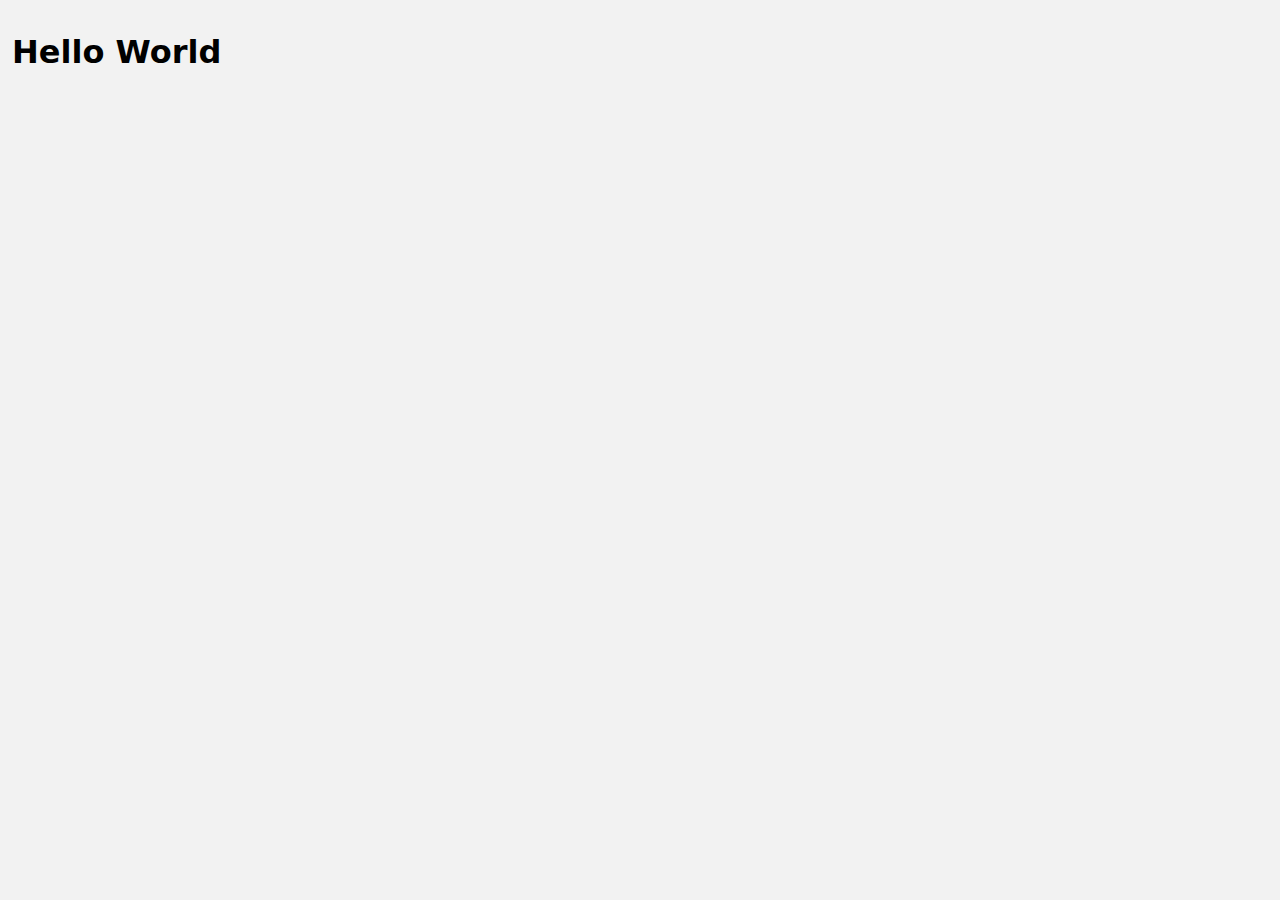
<file: index.html>
<!DOCTYPE html>
<html lang="en-US" dir="ltr">
<head>
  <title>Micro</title>
  <meta charset="UTF-8">
  <meta name="viewport" content="width=device-width, initial-scale=1, viewport-fit=cover">
  <link rel="stylesheet" href="app.css" />
</head>
<body>
  <main>
    <h1>Hello World</h1>
  </main>
</body>
</html>
</file>
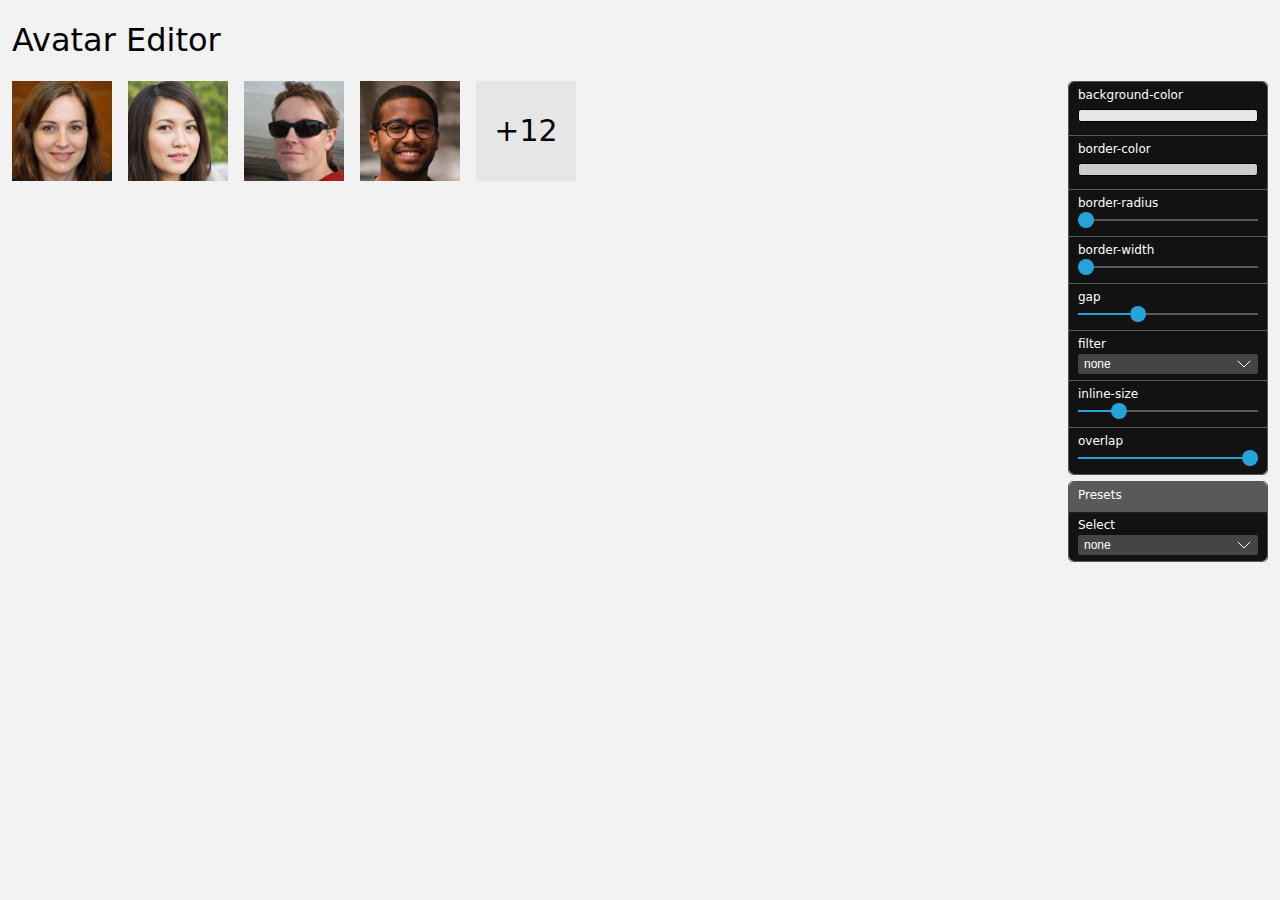
<file: avatar.html>
<!DOCTYPE html>
<html lang="en-US" dir="ltr">
<head>
  <title>Avatar Creator</title>
  <meta charset="UTF-8">
  <meta name="viewport" content="width=device-width, initial-scale=1, viewport-fit=cover">
  <link rel="stylesheet" href="app.css" />

  <style>
    /* Avatar Component */
    .c-avatar {
      block-size: fit-content;
      display: flex;
      gap: var(--c-avatar-gap, 1em);
      inline-size: fit-content;
      margin: unset;
      padding: unset;
    }
    .c-avatar-item {
      aspect-ratio: 1 / 1;
      background: var(--c-avatar-bg, #E6E6E6);
      border: var(--c-avatar-bdw, 0%) solid var(--c-avatar-bdc, #CCCCCC);
      border-radius: var(--c-avatar-bdrs, 0%);
      container-type: inline-size;
      display: grid;
      font-family: ui-sans-serif, system-ui, sans-serif;
      inline-size: var(--c-avatar-is, 150px);
      place-content: center;
      position: relative;
    }
    .c-avatar-item img {
      border-radius: inherit;
      filter: var(--c-avatar-fil, none);
      inline-size: 100%;
      inset: 0;
      position: absolute;
    }
    .c-avatar-item :not(img) {
      color: color-contrast(var(--c-avatar-bg, #E6E6E6) vs black, white);
      font-size: 30cqi;
      font-weight: 300;
    }
    .c-avatar-item:not(:first-of-type) {
      margin-inline-start: var(--c-avatar-ovl, 0%);
    }
  </style>
</head>
<body>
<header>
  <h1>Avatar Editor</h1>
</header>
<main>
  <ul class="c-avatar">
    <li class="c-avatar-item">
      <strong>UP</strong>
      <img src="/assets/avatar.jpg" alt="Unknown Person" />
    </li>
    <li class="c-avatar-item">
      <strong>TP</strong>
      <img src="/assets/avatar2.jpg" alt="Unknown Person" />
    </li>
    <li class="c-avatar-item">
      <strong>LD</strong>
      <img src="/assets/avatar3.jpg" alt="Unknown Person" />
    </li>
    <li class="c-avatar-item">
      <strong>SA</strong>
      <img src="/assets/avatar4.jpg" alt="Unknown Person" />
    </li>
    <li class="c-avatar-item">
      <strong>+12</strong>
    </li>
  </ul>

  <form class="app" id="app">
    <fieldset>
      <label>
        <span>background-color</span>
        <input type="color" name="c-avatar-bg" value="#E6E6E6" data-scope="root" />
      </label>
      <label>
        <span>border-color</span>
        <input type="color" name="c-avatar-bdc" value="#CCCCCC" data-scope="root" />
      </label>
      <label>
        <span>border-radius</span>
        <input type="range" name="c-avatar-bdrs" min="0" max="50" value="0" step="0.125" data-scope="root" data-unit="%" />
      </label>
      <label>
        <span>border-width</span>
        <input type="range" name="c-avatar-bdw" max="1" step="0.01" value="0" data-scope="root" data-unit="cqmin" />
      </label>
      <label>
        <span>gap</span>
        <input type="range" name="c-avatar-gap" min="0" max="50" value="16" data-scope="root" data-unit="px" />
      </label>
      <label>
        <span>filter</span>
        <select name="c-avatar-fil" data-scope="root">
          <option value="none">none</option>
          <option value="grayscale()">grayscale</option>
          <option value="sepia()">sepia</option>
          <option value="sepia(50%) grayscale(50%)">sepia / gray</option>
        </select>
      </label>
      <label>
        <span>inline-size</span>
        <input type="range" min="50" max="300" value="100" name="c-avatar-is" data-scope="root" data-unit="px" />
      </label>
      <label>
        <span>overlap</span>
        <input type="range" min="-12" max="0" value="0" name="c-avatar-ovl" data-scope="root" data-unit="%" />
      </label>
    </fieldset>
    <fieldset>
      <legend>Presets</legend>
      <label>
        <span>Select</span>
        <select name="presets" form="presets">
          <option value="none">none</option>
        </select>
      </label>
      <!-- <button type="button">Save</button> -->
    </fieldset>
  </form>
</main>

<script type="module">
import App from './app.js'
new App(app)
</script>
</body>
</html>
</file>
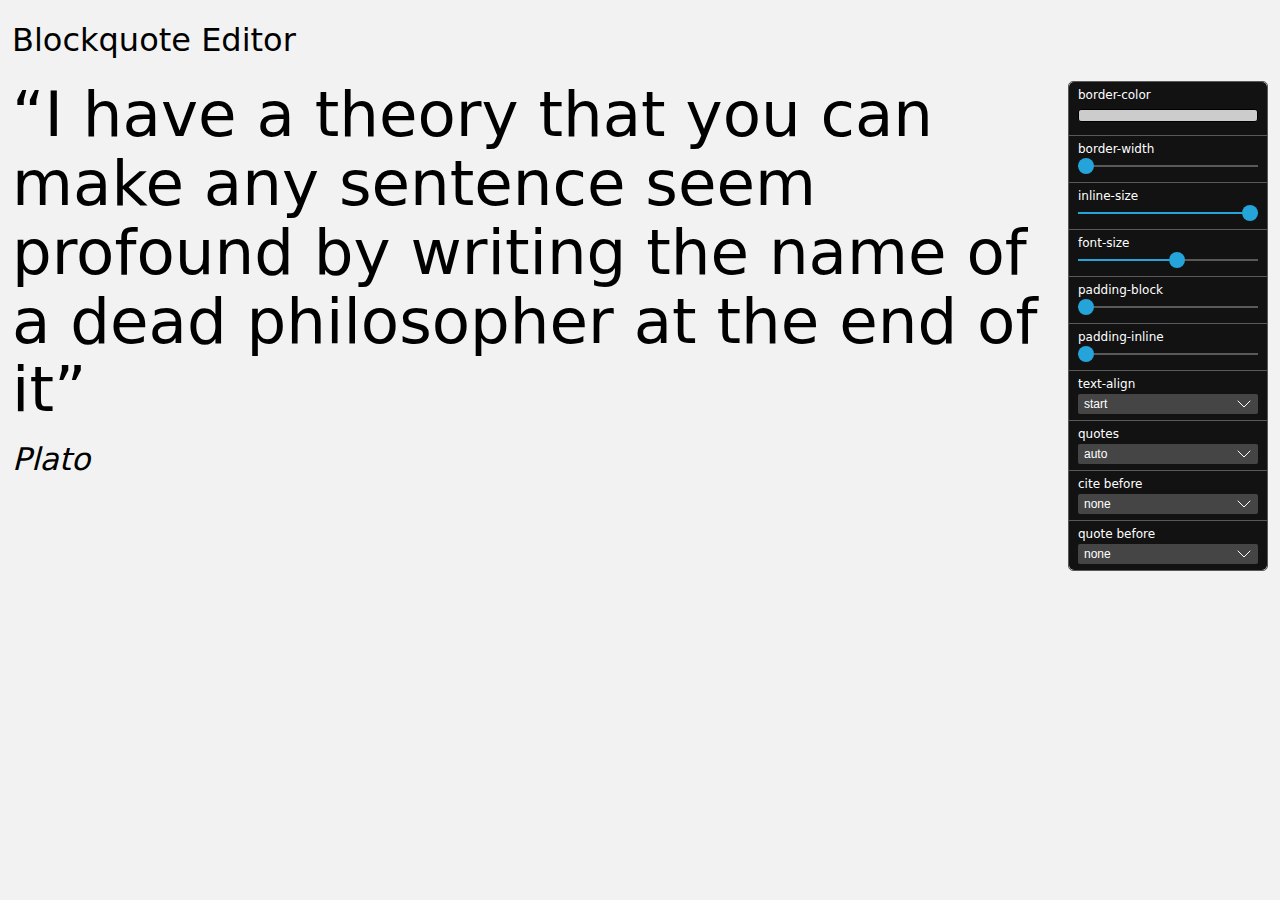
<file: blockquote.html>
<!DOCTYPE html>
<html lang="en-US" dir="ltr">
<head>
  <title>Blockquote Creator</title>
  <meta charset="UTF-8">
  <meta name="viewport" content="width=device-width, initial-scale=1, viewport-fit=cover">
  <link rel="stylesheet" href="app.css" />

  <style>
    /* Blockquote Component */
    .c-quote {
      block-size: fit-content;
      border-color: var(--c-quote-bdc, transparent);
      border-style: solid;
      border-width: 0 0 0 var(--c-quote-bdw, 0%);
      container-type: inline-size;
      inline-size: var(--c-quote-is, 100%);
      margin: 0 auto;
      padding: var(--c-quote-pb, 0%) var(--c-quote-pi, 0%);
      text-align: var(--c-quote-tal, start);
    }
    .c-quote q {
      color: var(--c-quote-c, currentColor);
      display: block;
      font-size: max(16px, var(--c-quote-fz, 6cqi));
      font-weight: var(--c-qoute-fw, 300);
      line-height: 1.1;
      margin-block-end: 1.5cqi;
      quotes: var(--c-quote-q, initial);
    }
    .c-quote cite {
      font-size: max(12px, calc(var(--c-quote-fz) / 2));
    }
    .c-quote cite::before { content: var(--c-cite-bf-cnt, none); }

    /* large quote-mark */
    .c-quote::before {
      block-size: max(32px, calc(var(--c-quote-fz) / 0.75));
      content: var(--c-quote-bf-cnt, unset);
      font-family: ui-serif, serif;
      display: block;
      font-size: max(48px, calc(3 * var(--c-quote-fz)));
      line-height: 1;
      /* inset-block-start: -0.33em;
      inset-inline-start: -0.44em;
      position: absolute; */
      /* z-index: -1; */
    }

  </style>
  <!--
‘
’
‚
‛
“
”
„
‟

  -->
</head>
<body>
  <header>
    <h1>Blockquote Editor</h1>
  </header>
<main>

  <blockquote class="c-quote">
    <q>I have a theory that you can make any sentence seem profound by writing the name of a dead philosopher at the end of it</q>
    <cite>Plato</cite>
  </blockquote>

  <form class="app" id="app">
    <datalist id="quote-bg">
      <option value="#673AB7"></option>
      <option value="#3F51B5"></option>
      <option value="#2196f3"></option>
    </datalist>
    <fieldset>
      <label>
        <span>border-color</span>
        <input type="color" name="c-quote-bdc" value="#CCCCCC" data-scope="root" />
      </label>
      <label>
        <span>border-width</span>
        <input type="range" name="c-quote-bdw" max="2" step="0.01" value="0" data-scope="root" data-unit="cqmin" />
      </label>
      <label>
        <span>inline-size</span>
        <input type="range" name="c-quote-is" min="30" max="100" value="100" data-scope="root" data-unit="%" />
      </label>
      <label>
        <span>font-size</span>
        <input type="range" name="c-quote-fz" min="1" max="10" value="6" data-scope="root" data-unit="cqi" />
      </label>
      <label>
        <span>padding-block</span>
        <input type="range" name="c-quote-pb" min="0" max="10" value="0" data-scope="root" data-unit="cqi" />
      </label>
      <label>
        <span>padding-inline</span>
        <input type="range" name="c-quote-pi" min="0" max="10" value="0" data-scope="root" data-unit="cqi" />
      </label>
      <label>
        <span>text-align</span>
        <select name="c-quote-tal" data-scope="root">
          <option value="start">start</option>
          <option value="center">center</option>
          <option value="end">end</option>
        </select>
      </label>
      <label>
        <span>quotes</span>
        <select name="c-quote-q" data-scope="root">
          <option value="auto">auto</option>
          <option value='"«" "»" "‹" "›"'>french</option>
          <option value='"„" "“" "‚" "‘"'>lower</option>
          <option value="none">none</option>
        </select>
      </label>
      <label>
        <span>cite before</span>
        <select name="c-cite-bf-cnt" data-scope="root">
          <option value="'→ '">arrow</option>
          <option value="'• '">bullet</option>
          
          <option value="'… '">ellipsis</option>
          <option value="'— '">em dash</option>
          <option value="'– '">en dash</option>
          <option value="'‒ '">figure dash</option>
          <option value="'― '">horizontal bar</option>
          <option value="'⁓ '">swung dash</option>
          <option value="'■ '">square</option>
          <option value="none" selected>none</option>
        </select>
      </label>
      <label>
        <span>quote before</span>
        <select name="c-quote-bf-cnt" data-scope="root">
          <option value="none">none</option>
          <option value="'“'">serif quote</option>
        </select>
      </label>
    </fieldset>
  </form>
</main>

<script type="module">
import App from './app.js'
new App(app)
</script>
</body>
</html>
</file>
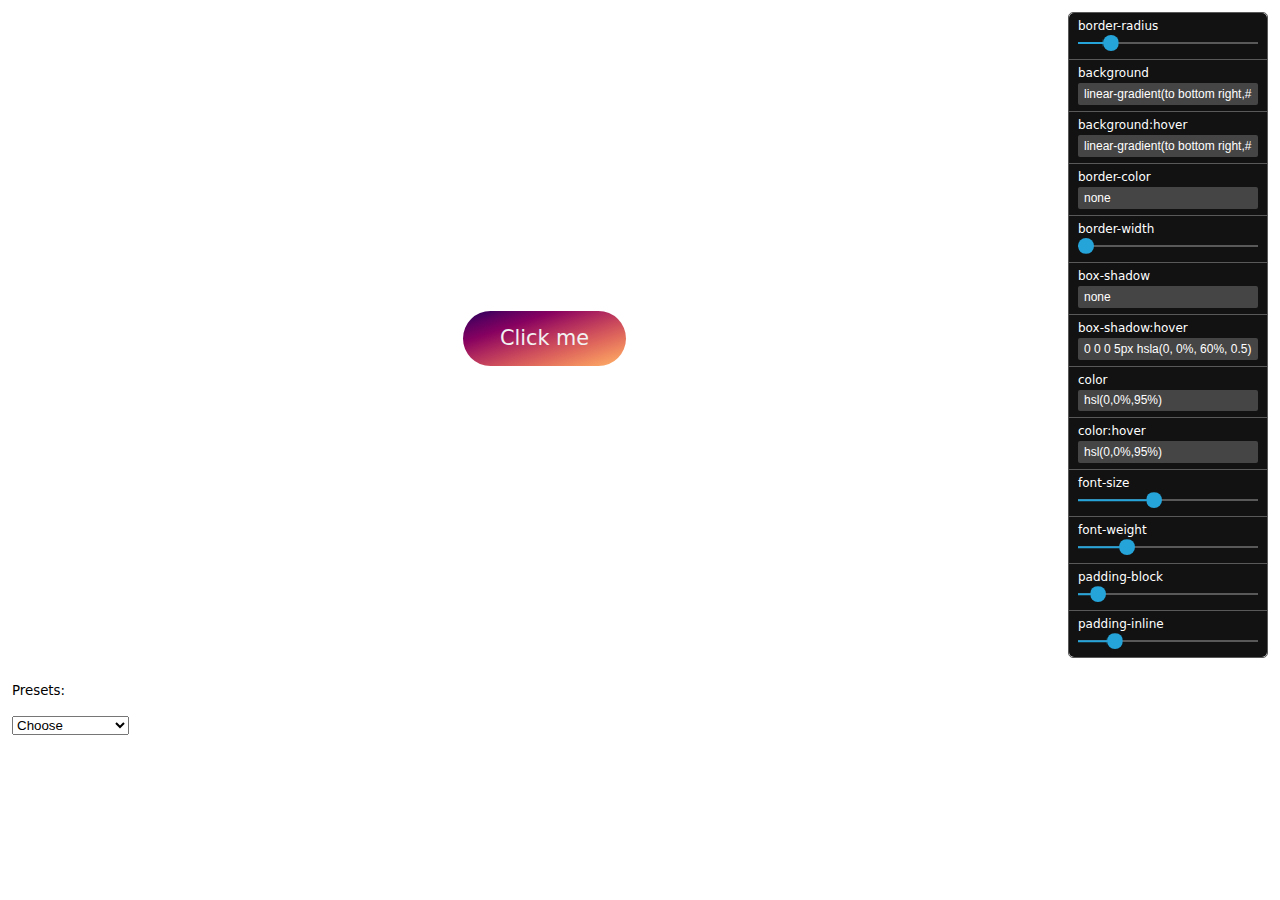
<file: button.html>
<!DOCTYPE html>
<html lang="en-US" dir="ltr">
<head>
  <title>Button Designer</title>
  <meta charset="UTF-8">
  <meta name="viewport" content="width=device-width, initial-scale=1, viewport-fit=cover">
  <link rel="stylesheet" href="app.css" />
  <style>


.btn {
  background: var(--btn-bg);
  border: 0;
  border-radius: var(--btn-bdrs);
  box-shadow: var(--btn-bxsh);
  color: var(--btn-c);
  font-family: var(--btn-ff, ui-sans-serif, system-ui, sans-serif);
  font-size: var(--btn-fz);
  font-weight: var(--btn-fw);
  leading-trim: both;
  padding-block: var(--btn-pb);
  padding-inline: var(--btn-pi);
  position: relative;
  text-edge: cap alphabetic;
  transition: box-shadow .2s, color .25s ease-in-out;
}
.btn::before {
  content: "";
  position: absolute;
  inset: 0;
  border-radius: var(--btn-bdrs);
  padding: var(--btn-bdw, 2px); 
  background: var(--btn-bdc);
  -webkit-mask: 
     linear-gradient(#fff 0 0) content-box, 
     linear-gradient(#fff 0 0);
  -webkit-mask-composite: xor;
          mask-composite: exclude; 
}
@media (hover: hover) {
  .btn:hover {
    background: var(--btn-bg-hover);
    color: var(--btn-c-hover, hsla(0, 0%, 95%, 0.9));
    box-shadow: var(--btn-bxsh-hover);
  }
}

/* demo */
body {
  background-color: white;
  font-family: ui-sans-serif, system-ui, sans-serif;
}
main {
  display: grid;
  gap: 1em;
  grid-auto-columns: 1fr 175px;
  grid-auto-flow: column;
}
main button {
  place-self: center;
}
.app {
  place-self: start end;
}
nav button {
  background: hsl(0, 0%, 19%);
  border: 0;
  border-radius: 24px;
  color: hsl(0, 0%, 95%);
  padding: 1ch 2.5ch;
}

    </style>
</head>
<body>

<main>
<button type="button" class="btn">Click me</button>
<form class="app" id="app">
  <fieldset>
    <label>
      <span>border-radius</span>
      <input type="range" name="btn-bdrs" min="0" max="10" value="1.5" step="0.125" data-scope="root" data-unit="em" />
    </label>
    <label>
      <span>background</span>
      <input type="text" name="btn-bg" value="linear-gradient(to bottom right,#1f005c, #5b0060, #870160, #ac255e, #ca485c, #e16b5c, #f39060, #ffb56b)" data-scope="root" />
    </label>
    <label>
      <span>background:hover</span>
      <input type="text" name="btn-bg-hover" value="linear-gradient(to bottom right,#1f005c, #5b0060, #870160, #ac255e, #ca485c, #e16b5c, #f39060, #ffb56b)" data-scope="root" />
    </label>
    <label>
      <span>border-color</span>
      <input type="text" name="btn-bdc" value="none" data-scope="root" />
    </label>
    <label>
      <span>border-width</span>
      <input type="range" max="20" name="btn-bdw" value="0" data-scope="root" data-unit="px" />
    </label>
    <label>
      <span>box-shadow</span>
      <input type="text" name="btn-bxsh" value="none" data-scope="root" />
    </label>
    <label>
      <span>box-shadow:hover</span>
      <input type="text" name="btn-bxsh-hover" value="0 0 0 5px hsla(0, 0%, 60%, 0.5)" data-scope="root" />
    </label>
    <label>
      <span>color</span>
      <input type="text" name="btn-c" value="hsl(0,0%,95%)" data-scope="root" />
    </label>
    <label>
      <span>color:hover</span>
      <input type="text" name="btn-c-hover" value="hsl(0,0%,95%)" data-scope="root" />
    </label>
    <label>
      <span>font-size</span>
      <input type="range" name="btn-fz" min="0.8" max="2" step="0.1" value="1.25" data-scope="root" data-unit="em" />
    </label>
    <label>
      <span>font-weight</span>
      <input type="range" name="btn-fw" min="100" max="900" step="100" value="300" data-scope="root" />
    </label>
    <label>
      <span>padding-block</span>
      <input type="range" name="btn-pb" max="10" step="0.25" value="0.75" data-scope="root" data-unit="em" />
    </label>
    <label>
      <span>padding-inline</span>
      <input type="range" name="btn-pi" max="10" step="0.25" value="1.75" data-scope="root" data-unit="em" />
    </label>
  </fieldset>
</form>
</main>

<p><small>Presets:</small></p>
<select id="list">
  <option disabled selected>Choose</option>
  <option value='{"btn-bdrs":"1.5","btn-bg":"hsl(195,5%,15%)","btn-bg-hover":"hsl(195,5%,20%)","btn-bdc":"none","btn-bdw":"0","btn-bxsh":"none","btn-bxsh-hover":"0 0 0 5px hsla(195,5%,30%,0.5)","btn-c":"hsl(0,0%,95%)","btn-c-hover":"hsl(0,0%,95%)","btn-fz":"1.3","btn-fw":"300","btn-pb":"0.75","btn-pi":"1.75"}'>Dark</option>
  <option value='{"btn-bdrs":"0","btn-bg":"none","btn-bg-hover":"none","btn-bdc":"none","btn-bdw":"0","btn-bxsh":"none","btn-bxsh-hover":"0 0 0 1px hsla(195,5%,30%,0.5)","btn-c":"hsl(0,0%,5%)","btn-c-hover":"hsl(0,0%,5%)","btn-fz":"1.3","btn-fw":"300","btn-pb":"0.75","btn-pi":"1.75"}'>Text Only</option>
  <option value='{"btn-bdrs":"1.5","btn-bg":"linear-gradient(to bottom right,#1f005c, #5b0060, #870160, #ac255e, #ca485c, #e16b5c, #f39060, #ffb56b)","btn-bg-hover":"linear-gradient(to bottom right,#1f005c, #5b0060, #870160, #ac255e, #ca485c, #e16b5c, #f39060, #ffb56b)","btn-bdc":"none","btn-bdw":"0","btn-bxsh":"none","btn-bxsh-hover":"0 0 0 5px hsla(0, 0%, 60%, 0.5)","btn-c":"hsl(0,0%,95%)","btn-c-hover":"hsl(0,0%,95%)","btn-fz":"1.3","btn-fw":"300","btn-pb":"0.75","btn-pi":"1.75"}'>Gradient</option>
  <option value='{"btn-bdrs":"1.5","btn-bg":"none","btn-bg-hover":"linear-gradient(to bottom right,#1f005c, #5b0060, #870160, #ac255e, #ca485c, #e16b5c, #f39060, #ffb56b)","btn-bdc":"linear-gradient(to bottom right,#1f005c, #5b0060, #870160, #ac255e, #ca485c, #e16b5c, #f39060, #ffb56b)","btn-bdw":"3","btn-bxsh":"none","btn-bxsh-hover":"0 0 0 5px hsla(0, 0%, 60%, 0.5)","btn-c":"hsl(0,0%,5%)","btn-c-hover":"hsl(0,0%,95%)","btn-fz":"1.3","btn-fw":"300","btn-pb":"0.75","btn-pi":"1.75"}'>Gradient outline</option>
  <option value='{"btn-bdrs":"0","btn-bg":"hsl(195,50%,35%)","btn-bg-hover":"hsl(195,50%,25%)","btn-bdc":"none","btn-bdw":"0","btn-bxsh":"none","btn-bxsh-hover":"0 0 0 5px hsla(195,50%,70%,0.5)","btn-c":"hsl(195,50%,95%)","btn-c-hover":"hsl(195,50%,99%)","btn-fz":"1.3","btn-fw":"300","btn-pb":"0.75","btn-pi":"1.75"}'>Square</option>
</select>

<script type="module">
  import App from './app.js'
  new App(app, { listNode: list })
</script>
</body>
</html>
</file>
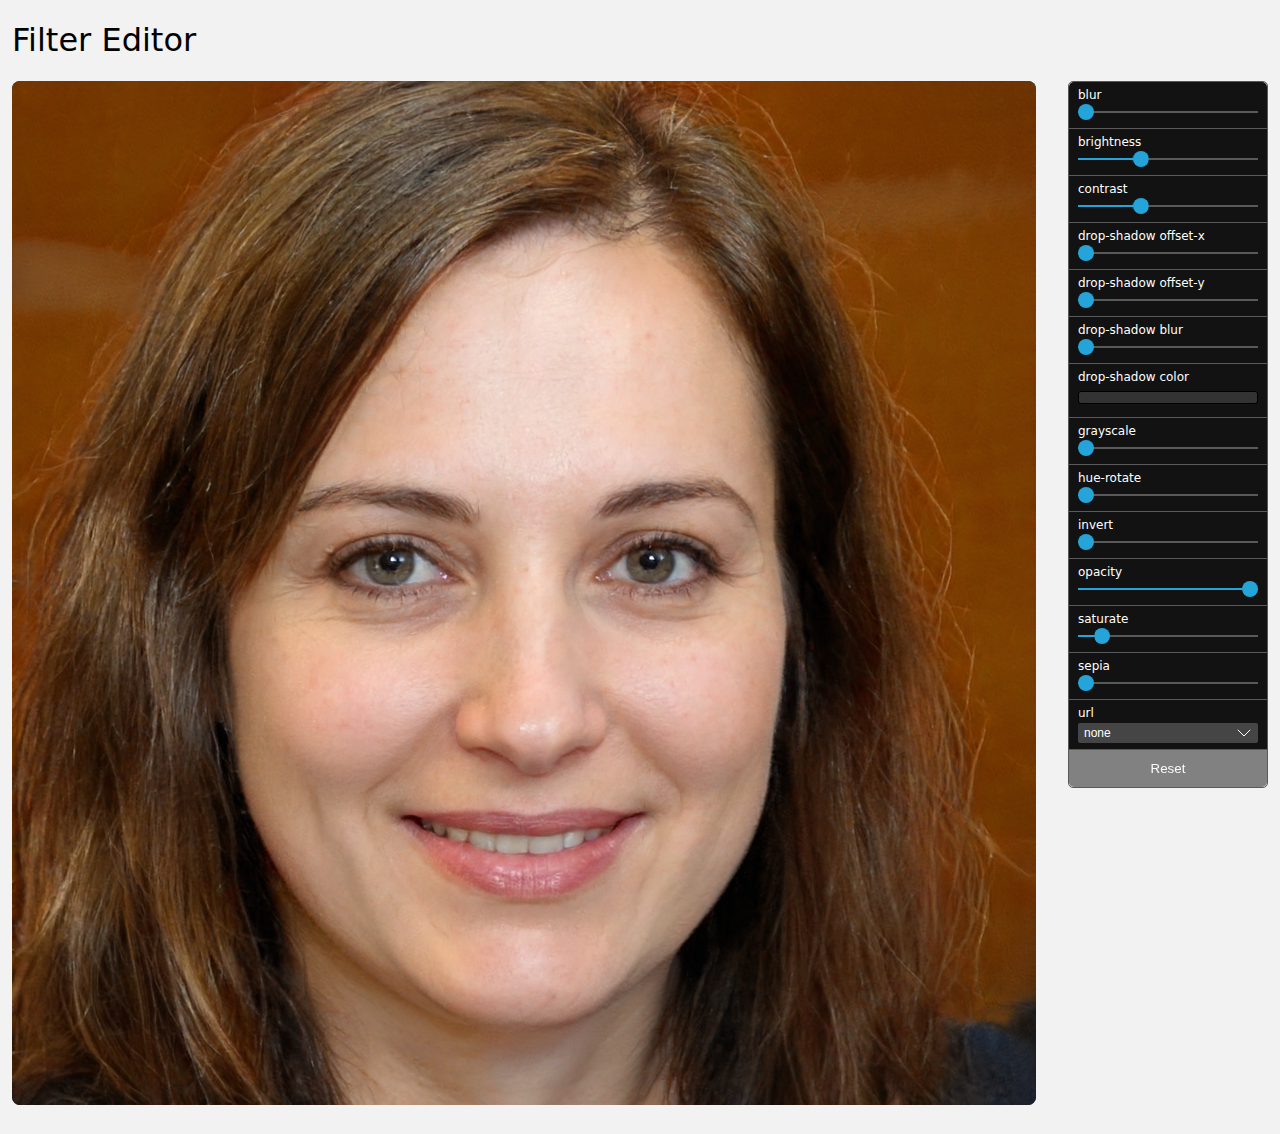
<file: filter.html>
<!DOCTYPE html>
<html lang="en-US" dir="ltr">
<head>
	<title>Filter Editor</title>
	<meta charset="UTF-8">
	<meta name="viewport" content="width=device-width, initial-scale=1, viewport-fit=cover">
	<link rel="stylesheet" href="app.css" />

	<style>
		/* Filter */
		.filter {
			filter:
			var(--url)
				blur(var(--blur, 0px))
				brightness(var(--brightness, 1))
				contrast(var(--contrast, 1))
				drop-shadow(var(--ds-x, 0) var(--ds-y, 0) var(--ds-blur, 0) var(--ds-c, #0000))
				grayscale(var(--grayscale, 0))
				hue-rotate(var(--hue-rotate, 0))
				invert(var(--invert, 0))
				opacity(var(--opacity, 1))
				saturate(var(--saturate, 1))
				sepia(var(--sepia, 0)
			);
			will-change: filter;
		}
		img {
			border-radius: .5rem;
			max-inline-size: 100%;
		}
	</style>
</head>
<body>
	<header>
		<h1>Filter Editor</h1>
	</header>
	<main>
		<div>
			<img src="/assets/avatar.jpg" alt="Unknown Person" class="filter" id="image" />
			<pre><code id="code"></code></pre>
		</div>
		<form class="app" id="app">
			<fieldset>
				<label>
					<span>blur</span>
					<input type="range" name="blur" max="10" step="0.1" value="0" data-scope="root" data-unit="px" />
				</label>
				<label>
					<span>brightness</span>
					<input type="range" name="brightness" max="3" step="0.1" value="1" data-scope="root" />
				</label>
				<label>
					<span>contrast</span>
					<input type="range" name="contrast" max="3" step="0.1" value="1" data-scope="root" />
				</label>
				<label>
					<span>drop-shadow offset-x</span>
					<input type="range" name="ds-x" max="100" value="0" data-scope="root" data-unit="px" />
				</label>
				<label>
					<span>drop-shadow offset-y</span>
					<input type="range" name="ds-y" max="100" value="0" data-scope="root" data-unit="px" />
				</label>
				<label>
					<span>drop-shadow blur</span>
					<input type="range" name="ds-blur" max="100" value="0" data-scope="root" data-unit="px" />
				</label>
				<label>
					<span>drop-shadow color</span>
					<input type="color" name="ds-c" max="100" value="#333333" data-scope="root" />
				</label>
				<label>
					<span>grayscale</span>
					<input type="range" name="grayscale" max="1" step="0.01" value="0" data-scope="root" />
				</label>
				<label>
					<span>hue-rotate</span>
					<input type="range" name="hue-rotate" max="360" value="0" data-scope="root" data-unit="deg" />
				</label>
				<label>
					<span>invert</span>
					<input type="range" name="invert" max="1" step="0.01" value="0" data-scope="root" />
				</label>
				<label>
					<span>opacity</span>
					<input type="range" name="opacity" max="1" step="0.01" value="1" data-scope="root" />
				</label>
				<label>
					<span>saturate</span>
					<input type="range" name="saturate" max="10" step="0.01" value="1" data-scope="root" />
				</label>
				<label>
					<span>sepia</span>
					<input type="range" name="sepia" max="1" step="0.01" value="0" data-scope="root" />
				</label>
				<label>
					<span>url</span>
					<select name="url" data-scope="root">
						<option value=" ">none</option>
						<option value="url('/assets/filters.svg#teal-white')">Teal White</option>
						<option value="url('/assets/filters.svg#teal-lightgreen')">Teal Lightgreen</option>
						<option value="url('/assets/filters.svg#cherry-icecream')">Cherry Icecream</option>
						<option value="url('/assets/filters.svg#blackCurrant-and-mint')">Blackcurrant and Mint</option>
						<option value="url('/assets/filters.svg#sea')">Sea</option>
						<option value="url('/assets/filters.svg#warm-sea')">Warm Sea</option>
						<option value="url('/assets/filters.svg#spring-grass')">Spring Grass</option>
						<option value="url('/assets/filters.svg#purple-warm')">Warm Purple</option>
						<option value="url('/assets/filters.svg#green-pink-acid')">Green Pink Acid</option>
						<option value="url('/assets/filters.svg#yellow-blue-acid')">Yellow Blue Acid</option>
						<optgroup label="Sunset">
							<option value="url('/assets/filters.svg#red-sunset')">Red Sunset</option>
							<option value="url('/assets/filters.svg#red-sunset-with-purple')">Red Sunset with Purple</option>
							<option value="url('/assets/filters.svg#gold-sunset')">Gold Sunset</option>
						</optgroup>
						<optgroup label="Sepia">
							<option value="url('/assets/filters.svg#sepia')">Sepia</option>
						<option value="url('/assets/filters.svg#purple-sepia')">Purple Sepia</option>
							<option value="url('/assets/filters.svg#dark-crimson-sepia')">Dark Crimson Sepia</option>
							<option value="url('/assets/filters.svg#dark-blue-sepia')">Dark Blue Sepia</option>
							<option value="url('/assets/filters.svg#dark-green-sepia')">Dark Green Sepia</option>
						</optgroup>
						<optgroup label="X-rays">
							<option value="url('/assets/filters.svg#x-rays')">X-rays</option>
							<option value="url('/assets/filters.svg#warm-x-rays')">Warm X-rays</option>
							<option value="url('/assets/filters.svg#golden-x-rays')">Golden X-rays</option>
						</optgroup>
						<optgroup label="Squiggly">
							<option value="url('/assets/filters.svg#squiggly-0')">squiggly-0</option>
							<option value="url('/assets/filters.svg#squiggly-1')">squiggly-1</option>
							<option value="url('/assets/filters.svg#squiggly-2')">squiggly-2</option>
							<option value="url('/assets/filters.svg#squiggly-3')">squiggly-3</option>
							<option value="url('/assets/filters.svg#squiggly-4')">squiggly-4</option>
						</optgroup>
						<option value="url('/assets/filters.svg#noise')">Noise</option>
						<option value="url('/assets/filters.svg#posterize')">Posterize</option>
						<option value="url('/assets/filters.svg#dancing')">Dancing</option>
						<option value="url('/assets/filters.svg#drops')">Drops</option>
						<option value="url('/assets/filters.svg#grain')">Grain</option>
						<option value="url('/assets/filters.svg#fluffy')">Fluffy</option>
					</select>
				</label>
				<button type="reset">Reset</button>
			</fieldset>
		</form>
	</main>
	<script type="module">
		import App from './app.js'
		new App(app)
		app.addEventListener('input', () => {
			const data = [...app.elements].map(input => (input.name && input.name !== 'url') && (input.value !== input.defaultValue) ? `${input.name}(${input.value}${input.dataset.unit||''}) `:'').join('')
			code.innerHTML = `<strong>filter:</strong> ${app.elements.url.value!==' '?`${app.elements.url.value} `:''}${data.trim()}`
		})
	</script>
</body>
</html>
</file>
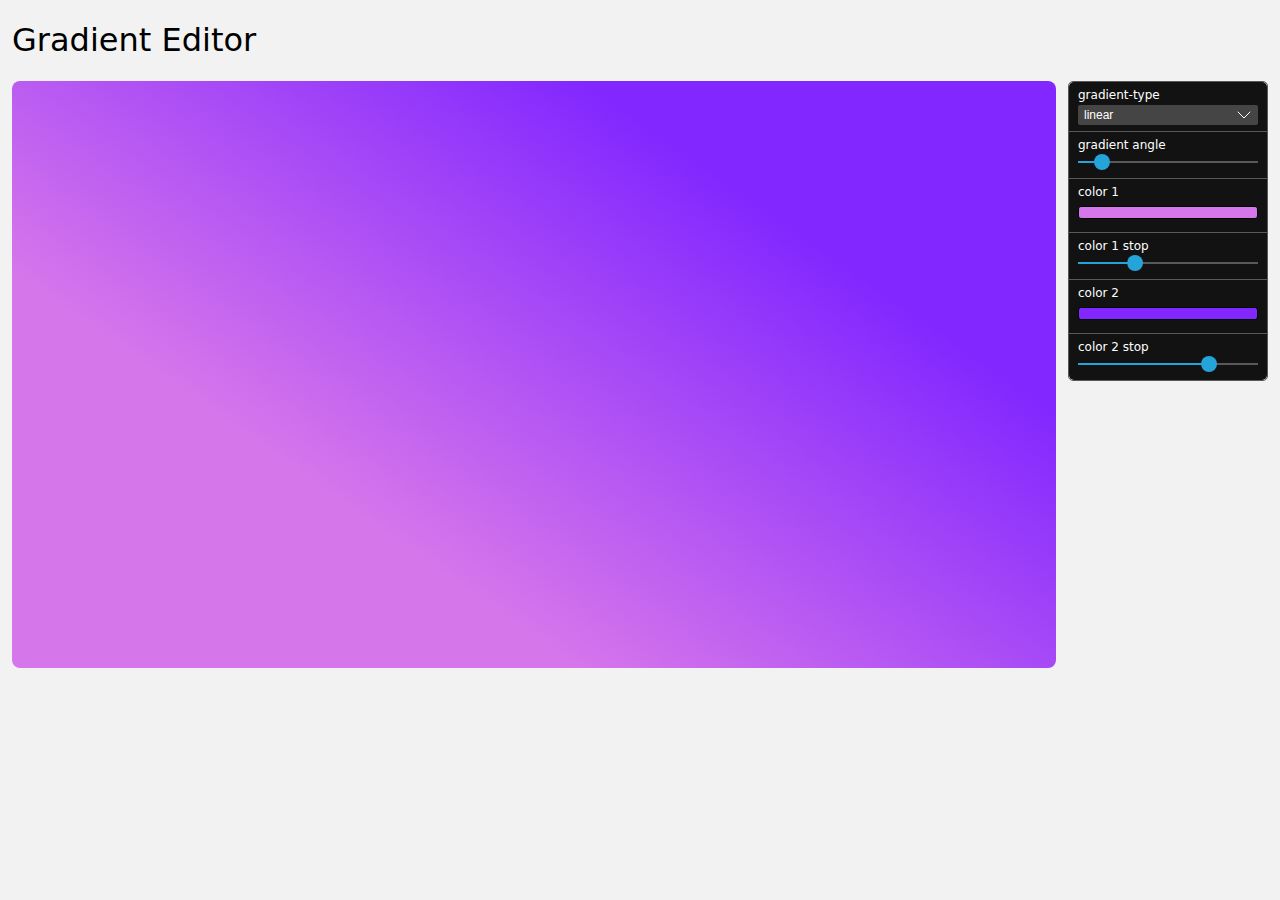
<file: gradient.html>
<!DOCTYPE html>
<html lang="en-US" dir="ltr">
<head>
  <title>Gradient Editor</title>
  <meta charset="UTF-8">
  <meta name="viewport" content="width=device-width, initial-scale=1, viewport-fit=cover">
  <link rel="preconnect" href="https://rsms.me/">
  <link rel="stylesheet" href="https://rsms.me/inter/inter.css">
  <link rel="stylesheet" href="app.css" />

  <style>
    /* Gradient */
    .gradient {
			aspect-ratio: 16 / 9;
      background: linear-gradient(var(--grd-angle, 35deg), var(--grd-c, #D676EB) var(--grd-stop, 30%), var(--grd-c2, #8227FF) var(--grd-stop2, 70%));
			border-radius: 0.5rem;
			inline-size: 100%;
    }
  </style>
</head>
<body>
  <header>
    <h1>Gradient Editor</h1>
  </header>
  <main>
    <div class="gradient"></div>
    <form class="app" id="app">
      <fieldset>
        <label>
          <span>gradient-type</span>
          <select name="grd-type" data-scope="root">
            <option value="linear-gradient">linear</option>
            <option value="conic-gradient">conical</option>
            <option value="radial-gradient">radial</option>
          </select>
        </label>
        <label>
          <span>gradient angle</span>
          <input type="range" max="360" value="35" name="grd-angle" data-scope="root" data-unit="deg" />
        </label>
        <label>
          <span>color 1</span>
          <input type="color" name="grd-c" value="#D676EB" data-scope="root" />
        </label>
        <label>
          <span>color 1 stop</span>
          <input type="range" max="100" value="30" name="grd-stop" data-scope="root" data-unit="%" />
        </label>
        <label>
          <span>color 2</span>
          <input type="color" name="grd-c2" value="#8227FF" data-scope="root" />
        </label>
        <label>
          <span>color 2 stop</span>
          <input type="range" max="100" value="75" name="grd-stop2" data-scope="root" data-unit="%" />
        </label>
      </fieldset>


    </form>
  </main>

  <script type="module">
    import App from './app.js'
    new App(app)
  </script>
</body>
</html>
</file>
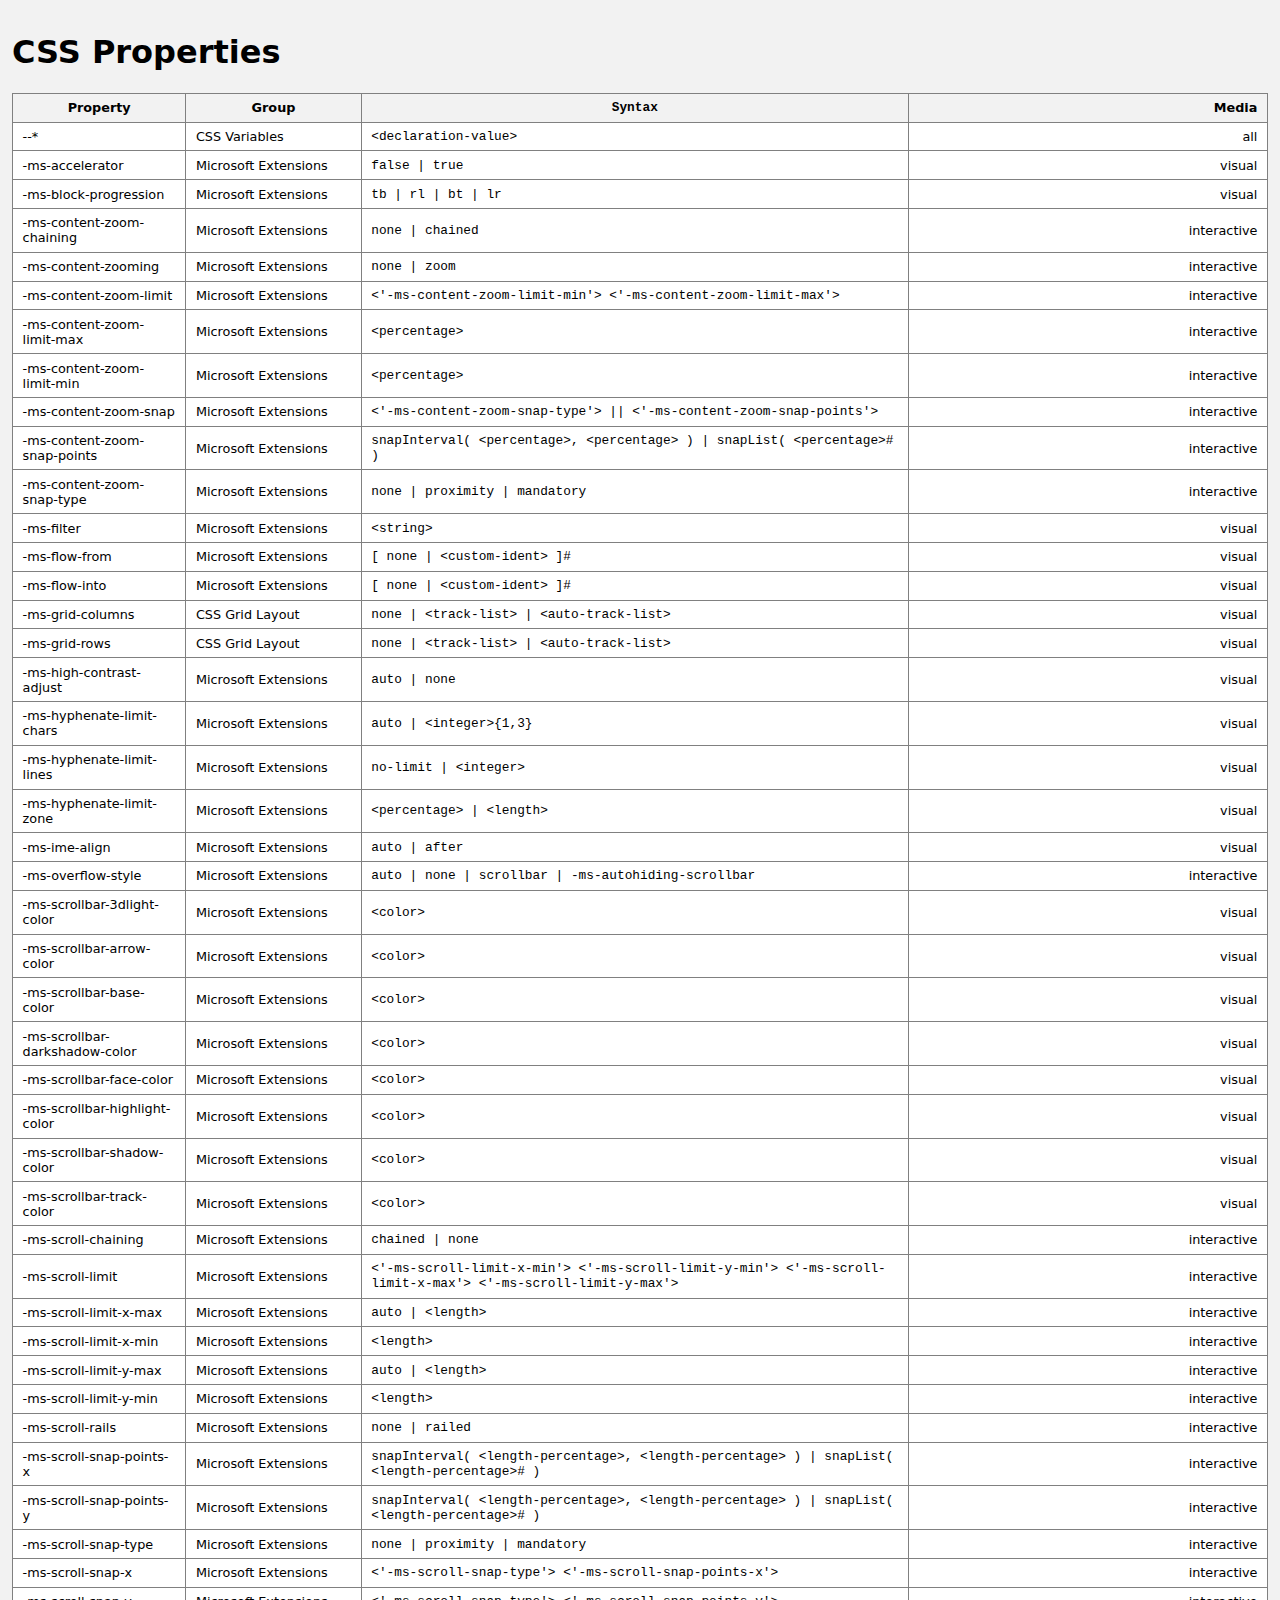
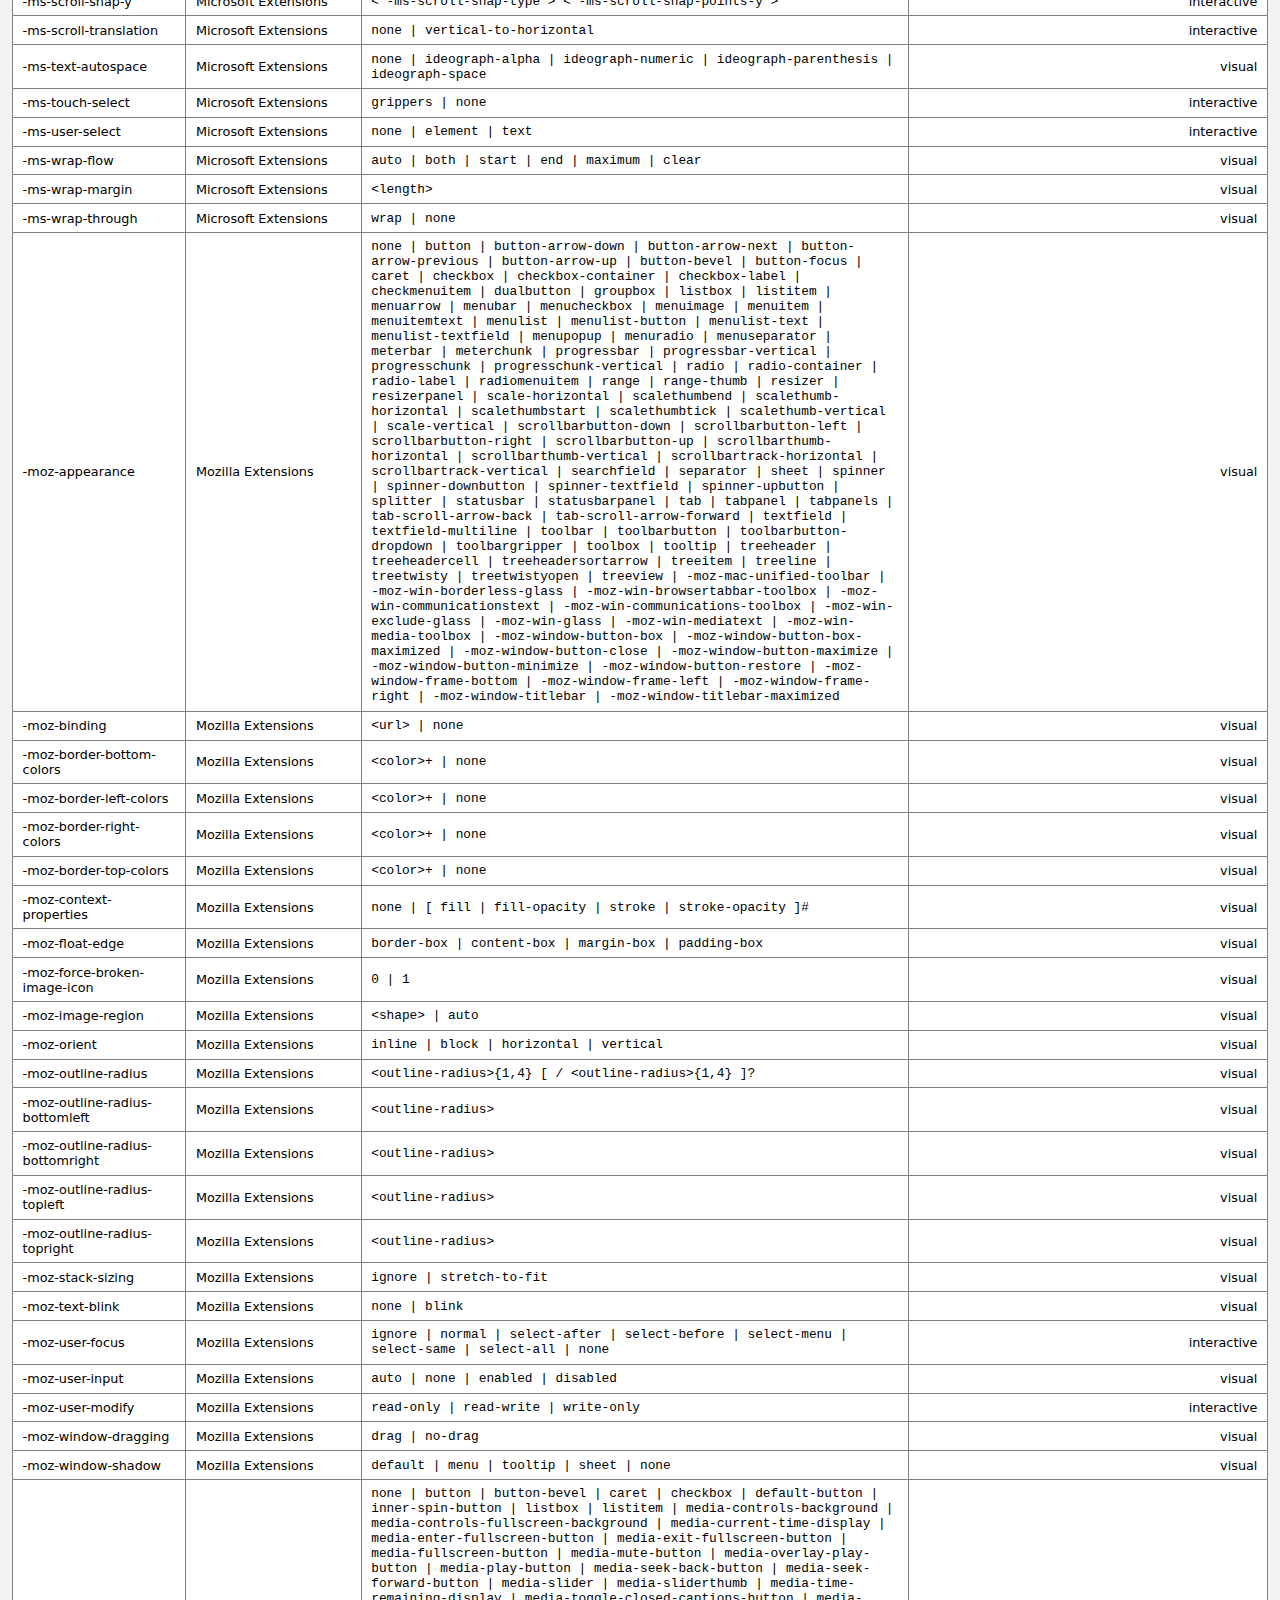
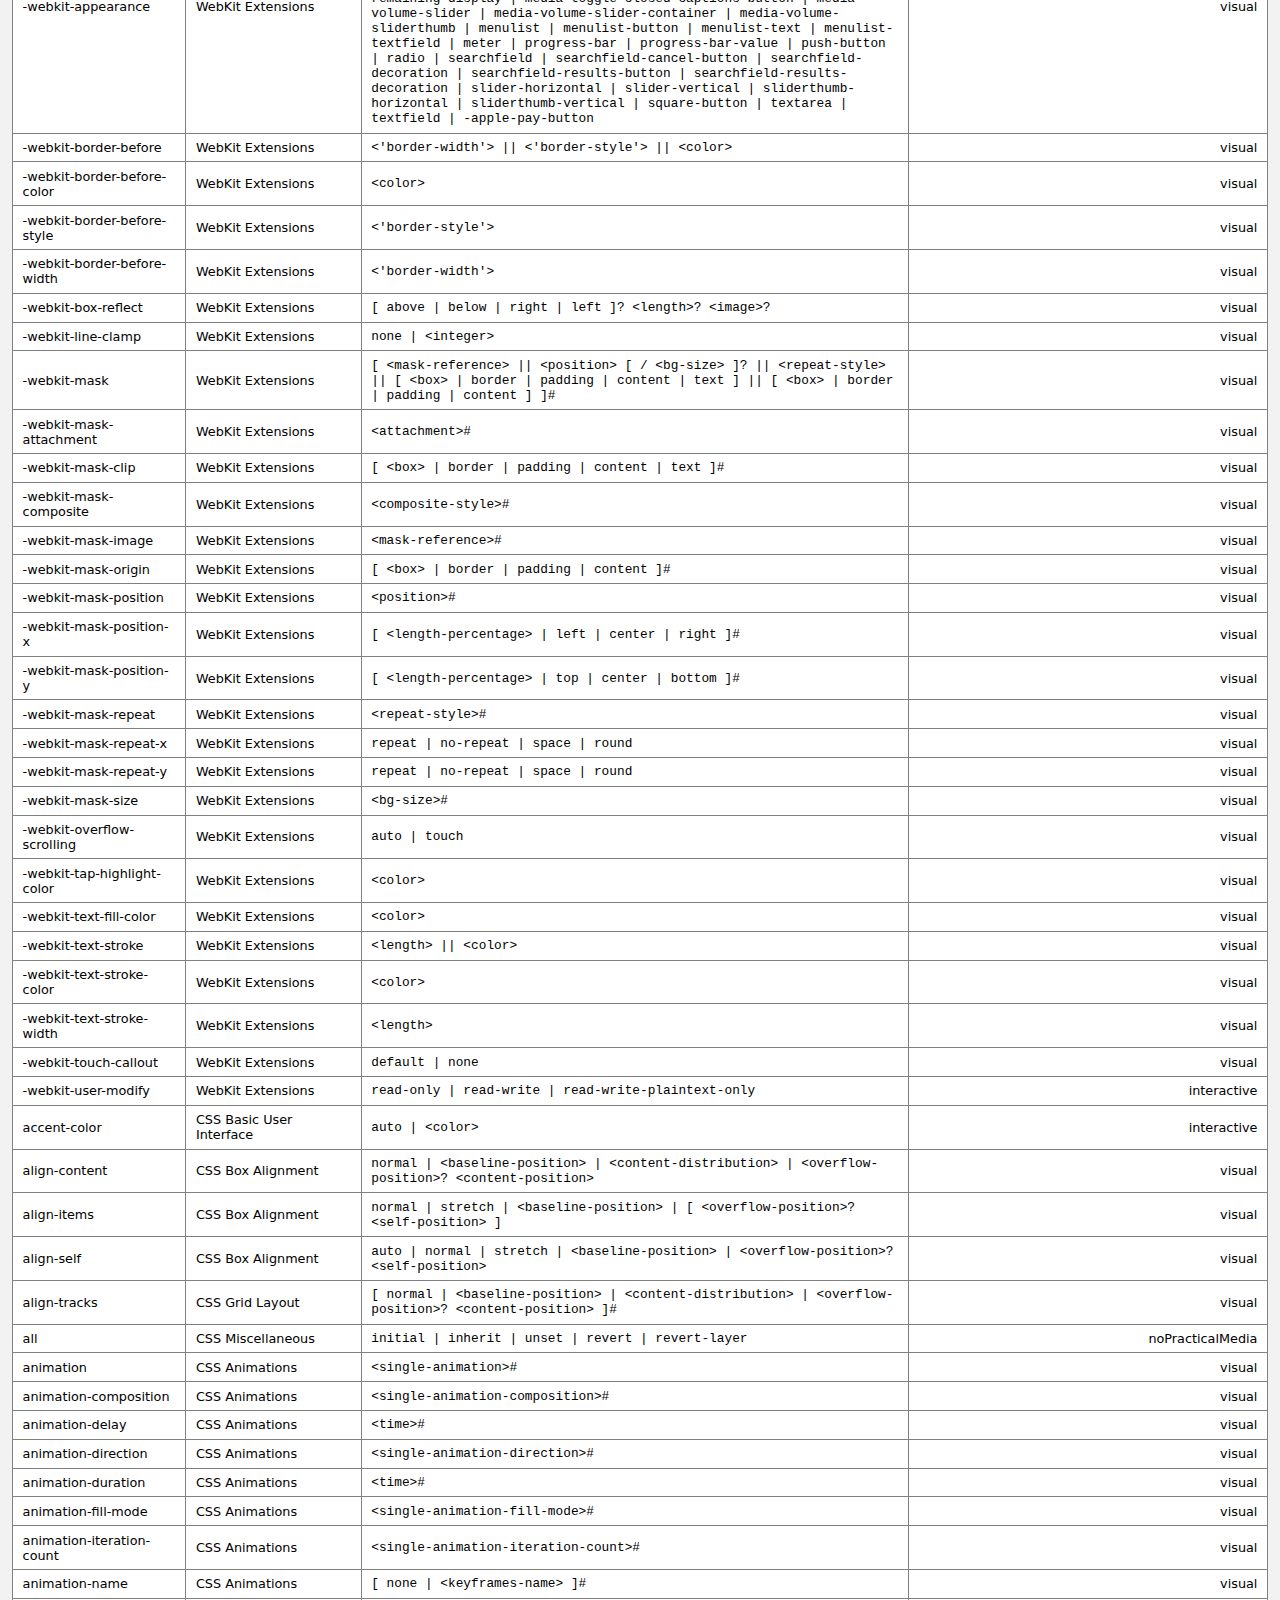
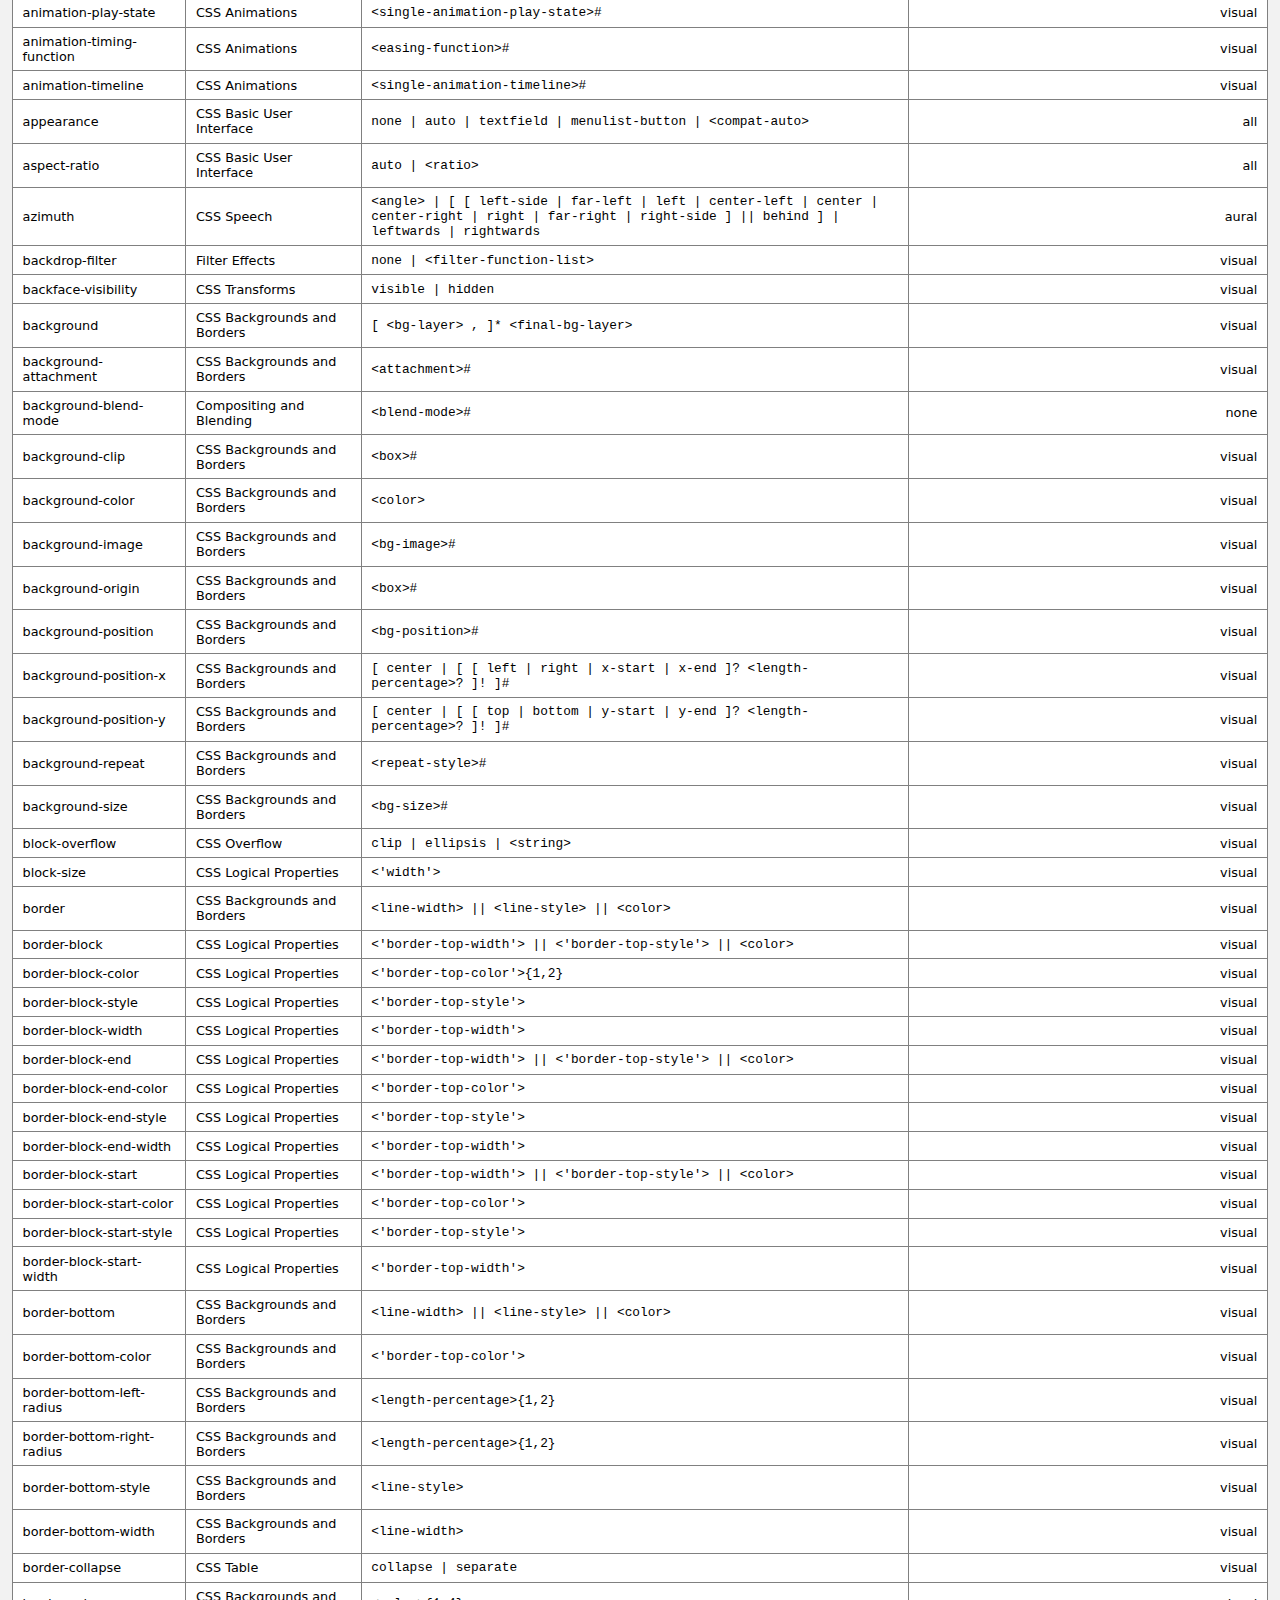
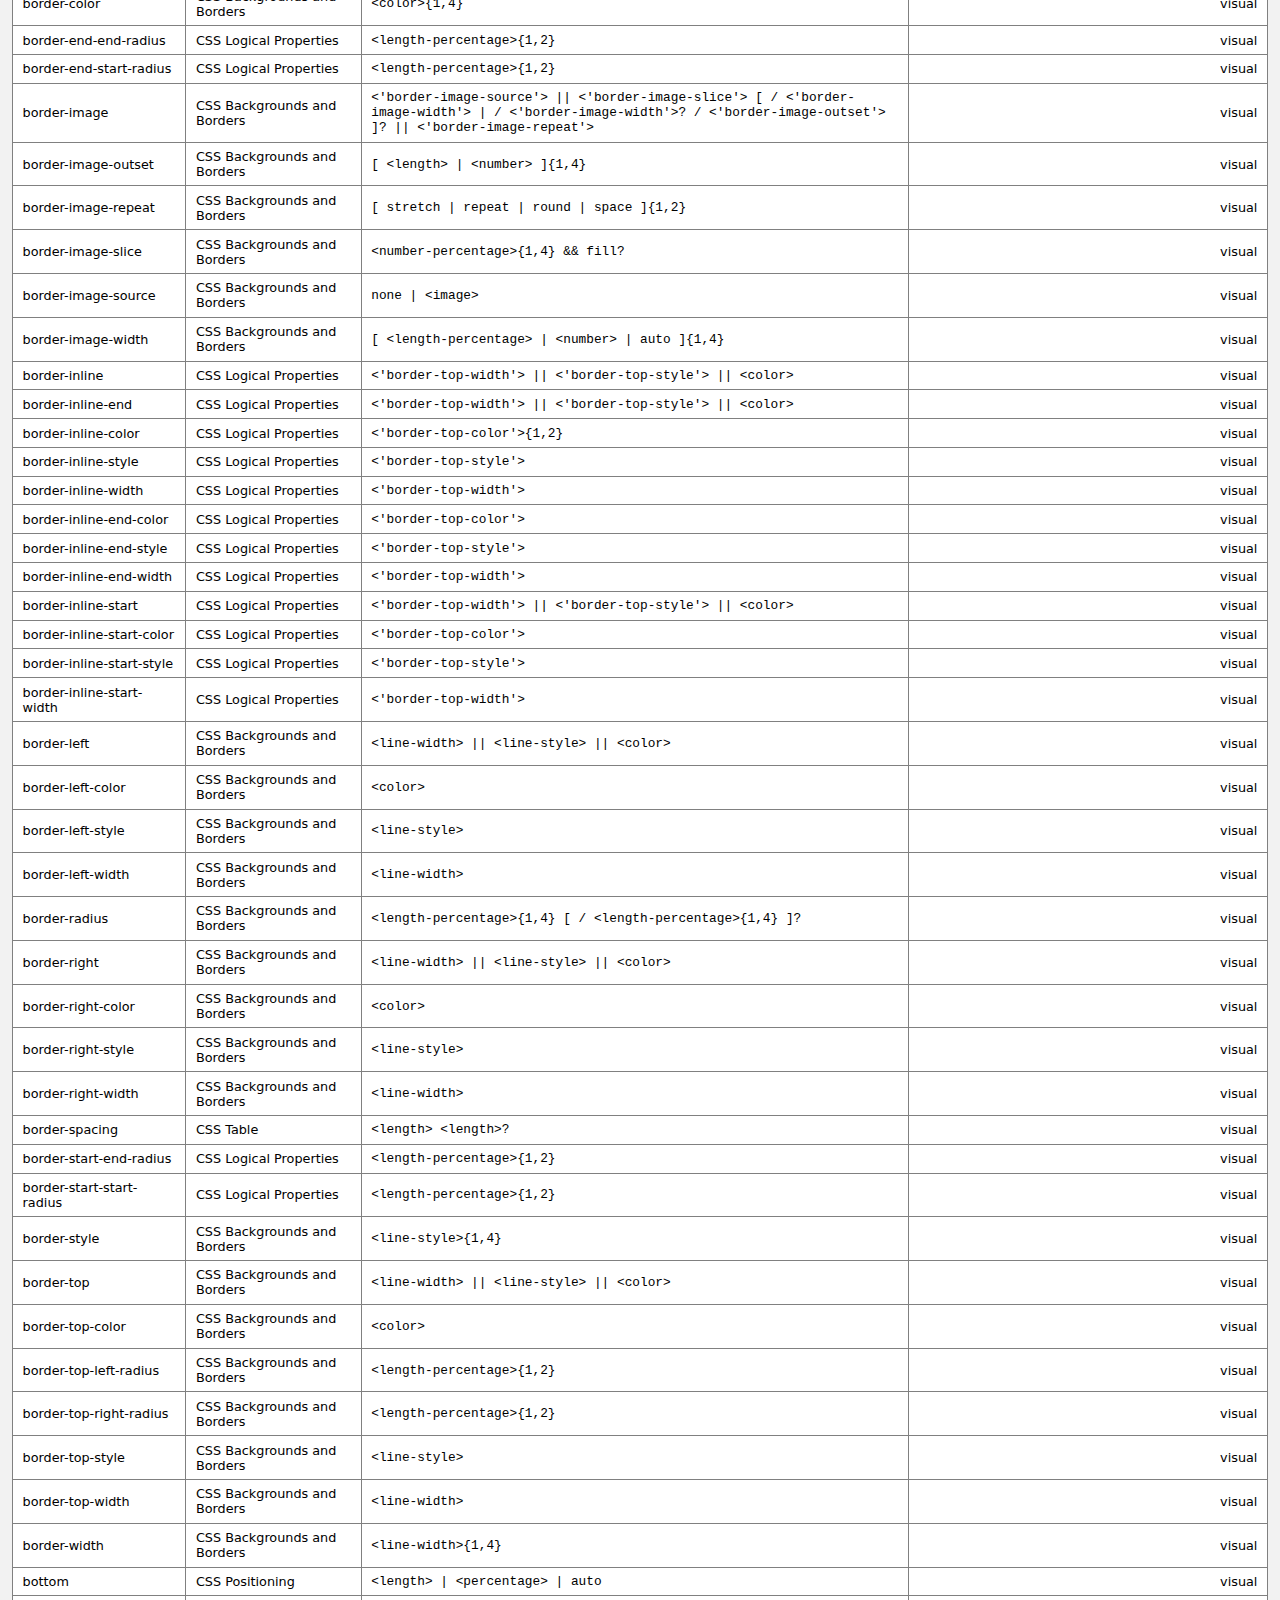
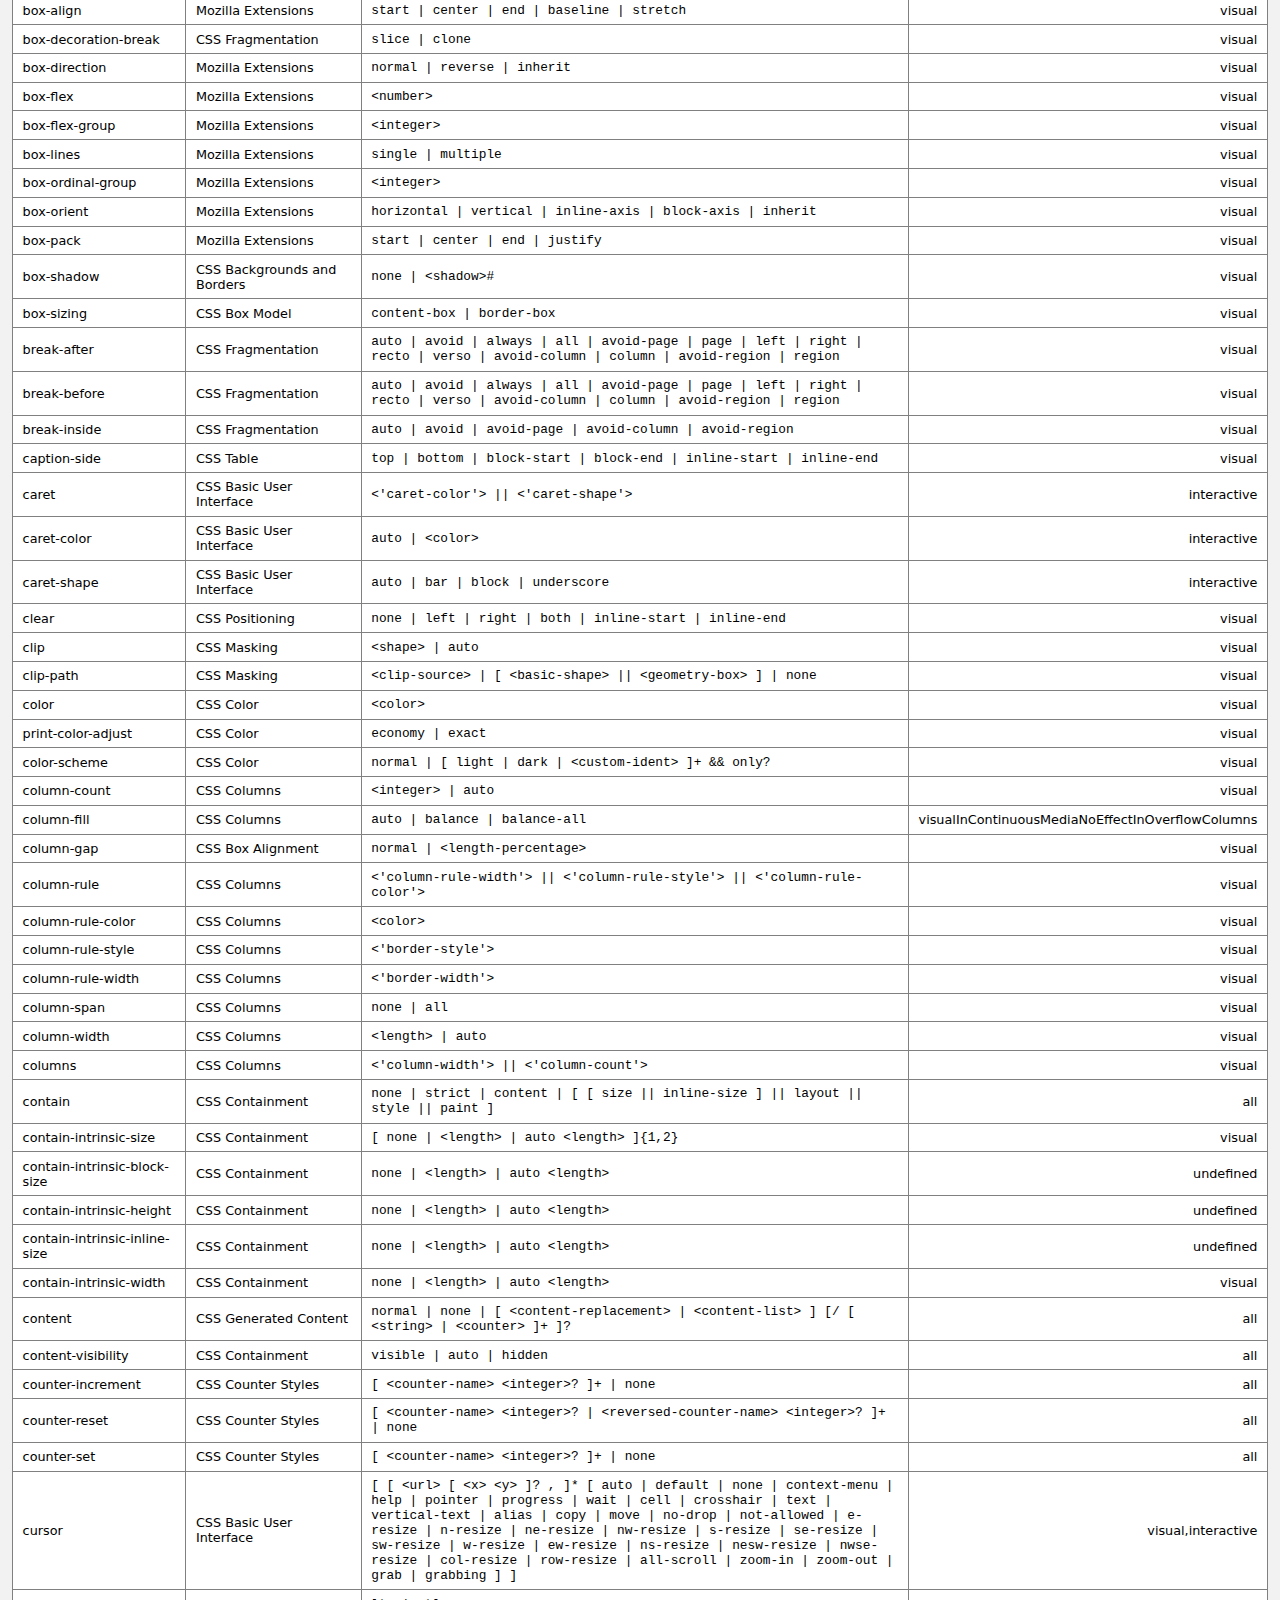
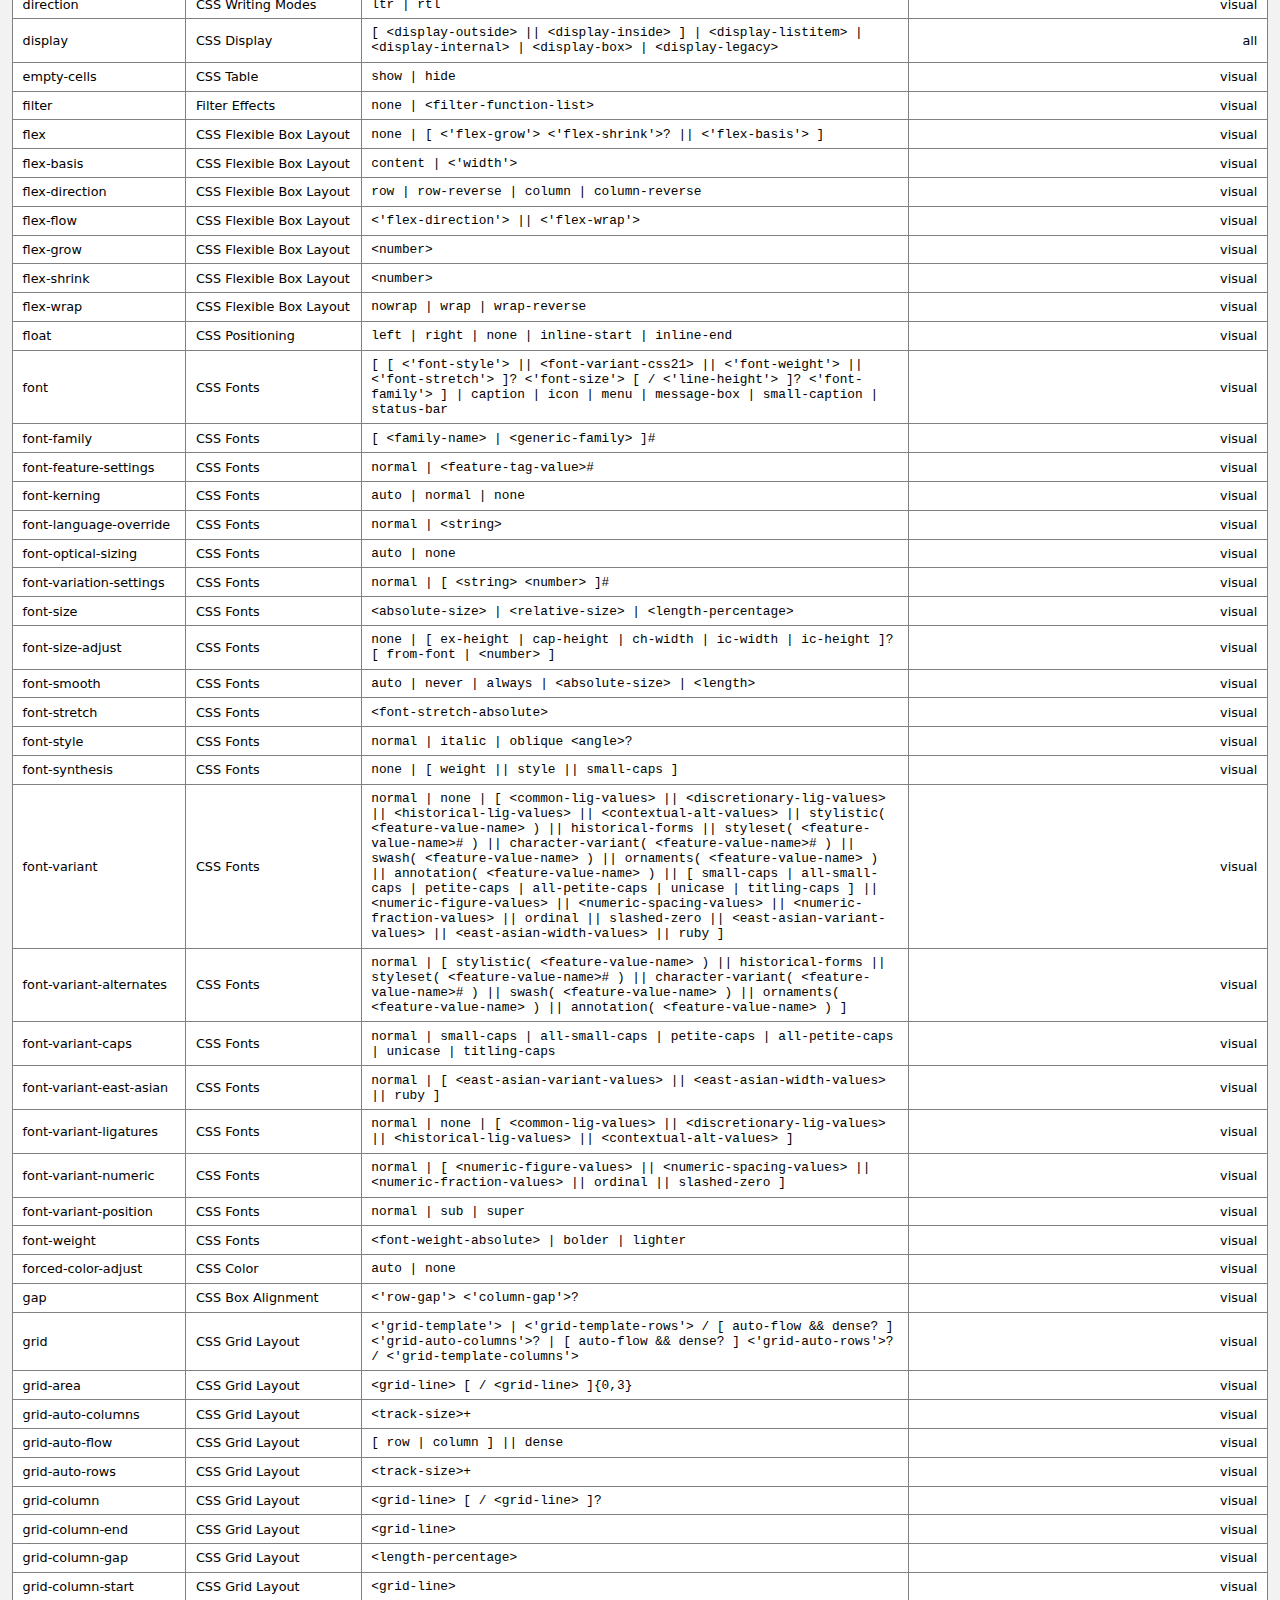
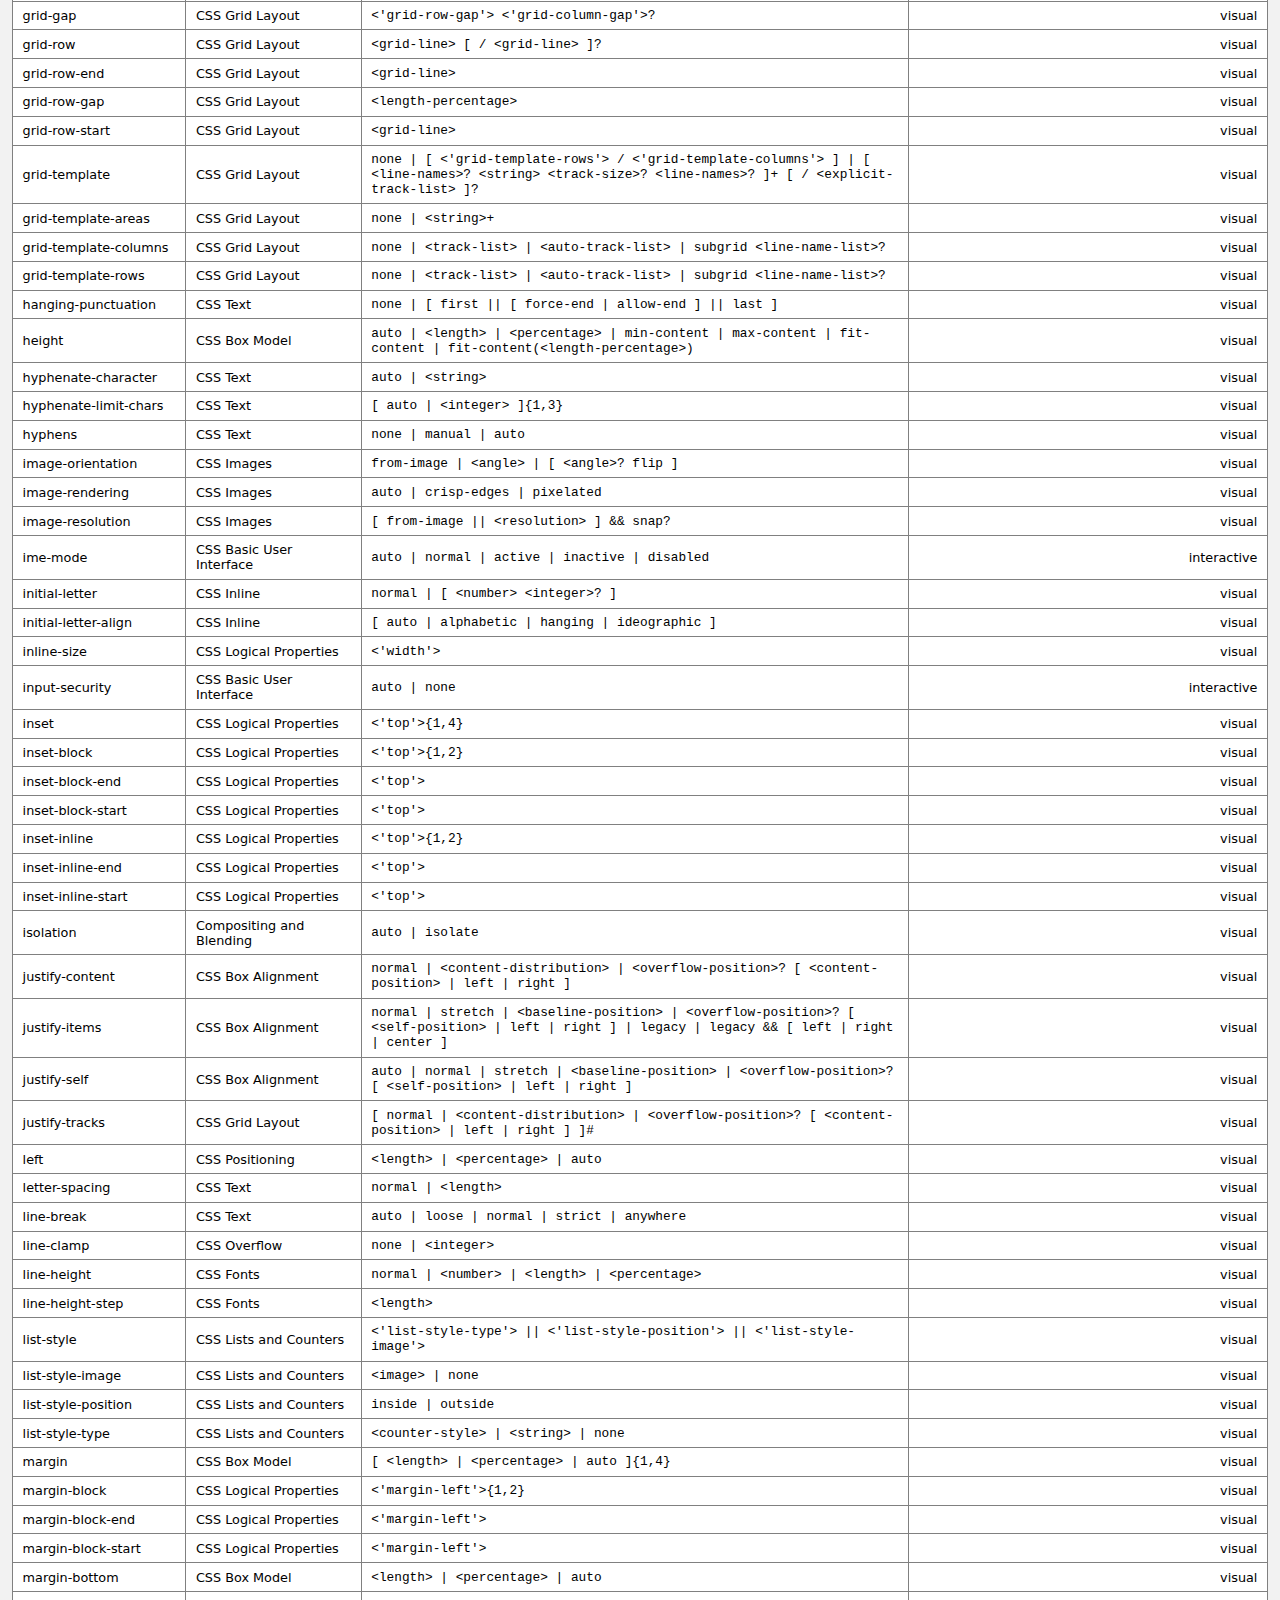
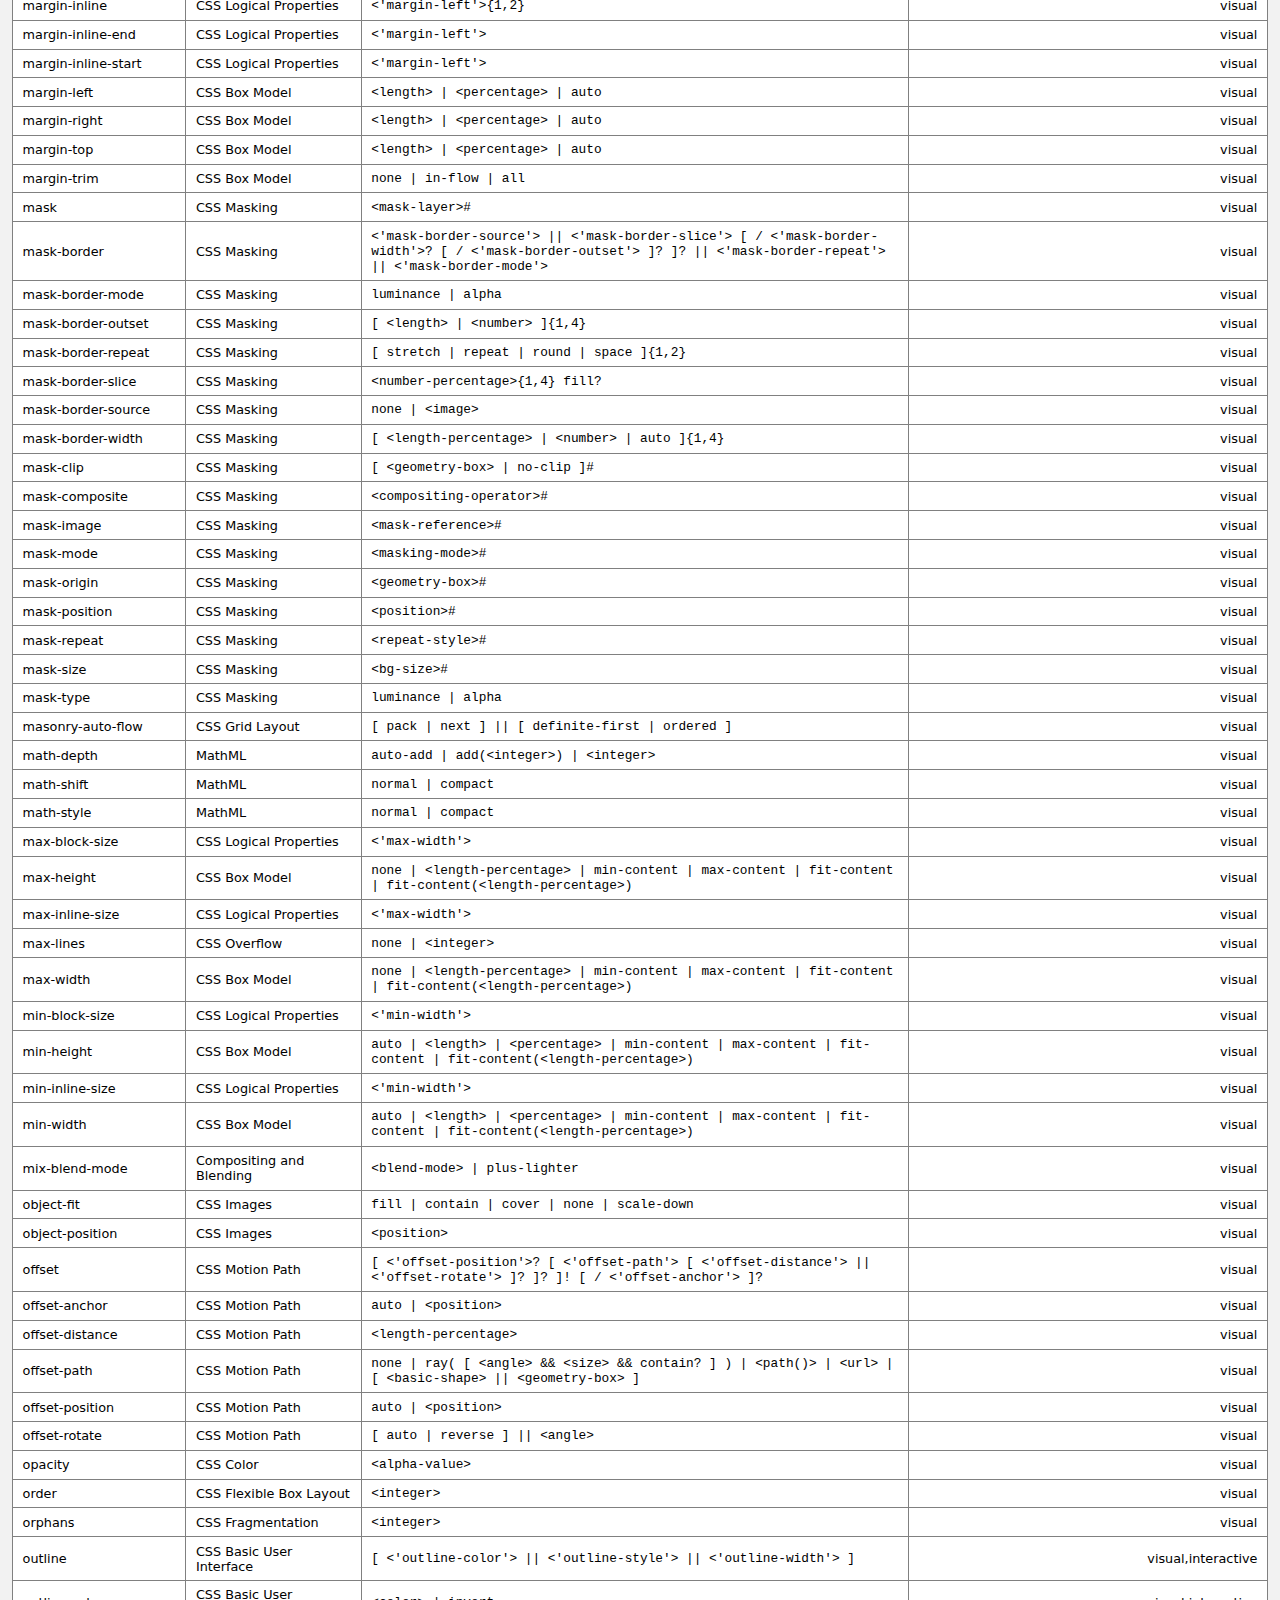
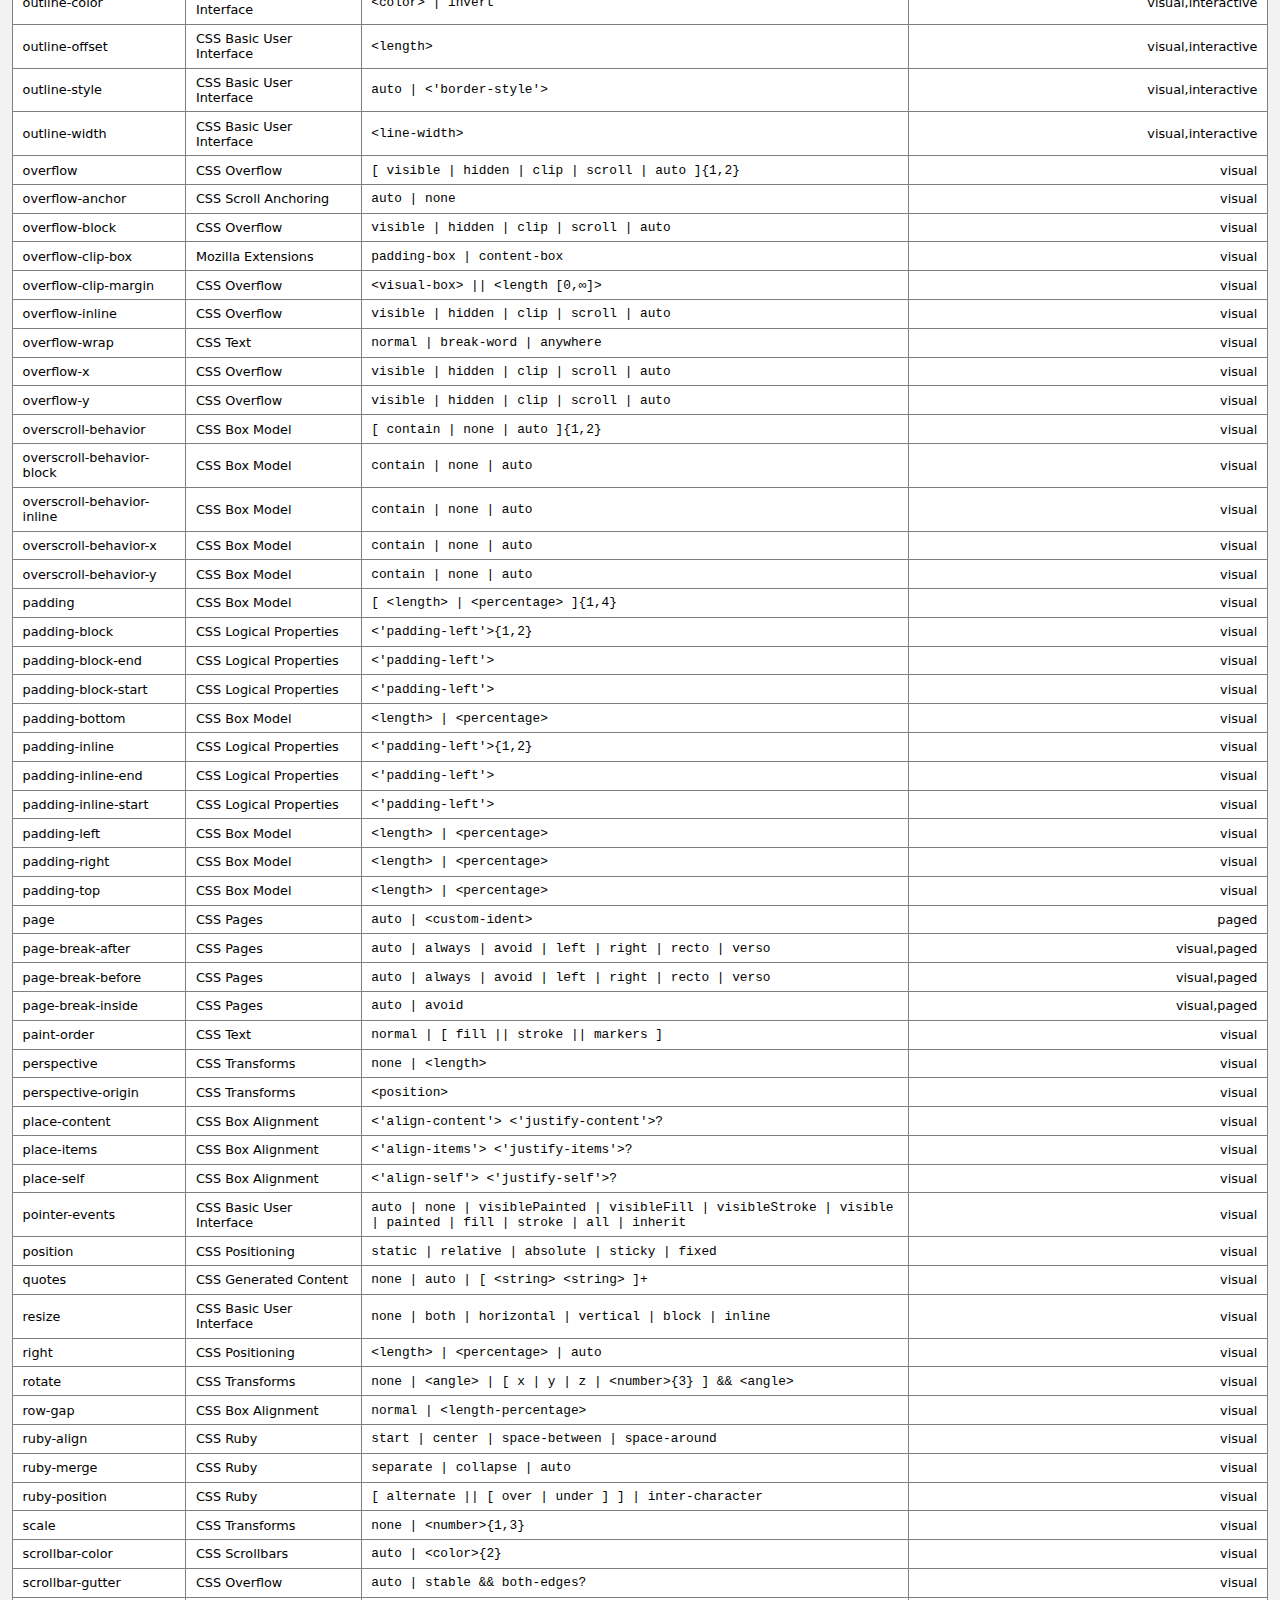
<file: properties.html>
<!DOCTYPE html>
<html lang="en-US" dir="ltr">
<head>
  <title>CSS Properties</title>
  <meta charset="UTF-8">
  <meta name="viewport" content="width=device-width, initial-scale=1, viewport-fit=cover">
  <link rel="stylesheet" href="app.css" />
</head>
<body>
<main>
  <div>
    <h1>CSS Properties</h1>  
    <div class="togglelist">
      <table>
        <thead><tr><th>Property</th><th>Group</th><th>Syntax</th><th>Media</th></tr></thead>
        <tbody id="props"></tbody>
      </table>
    </div>
  </div>
</main>
<script>
const properties = fetch("./mdn/properties.json")
  .then((data) => data.json())
  .then((json) => {
    props.innerHTML = Object.keys(json)
      .map(
        (key) =>
          `<tr><td>${key}</td><td>${json[key].groups[0]}</td><td>${json[key].syntax
            .replaceAll('<', '&lt;')
            .replaceAll('>','&gt;')}</td><td>${json[key].media}</td></tr>`
      )
      .join('');
  });
</script>
</body>
</html>
</file>
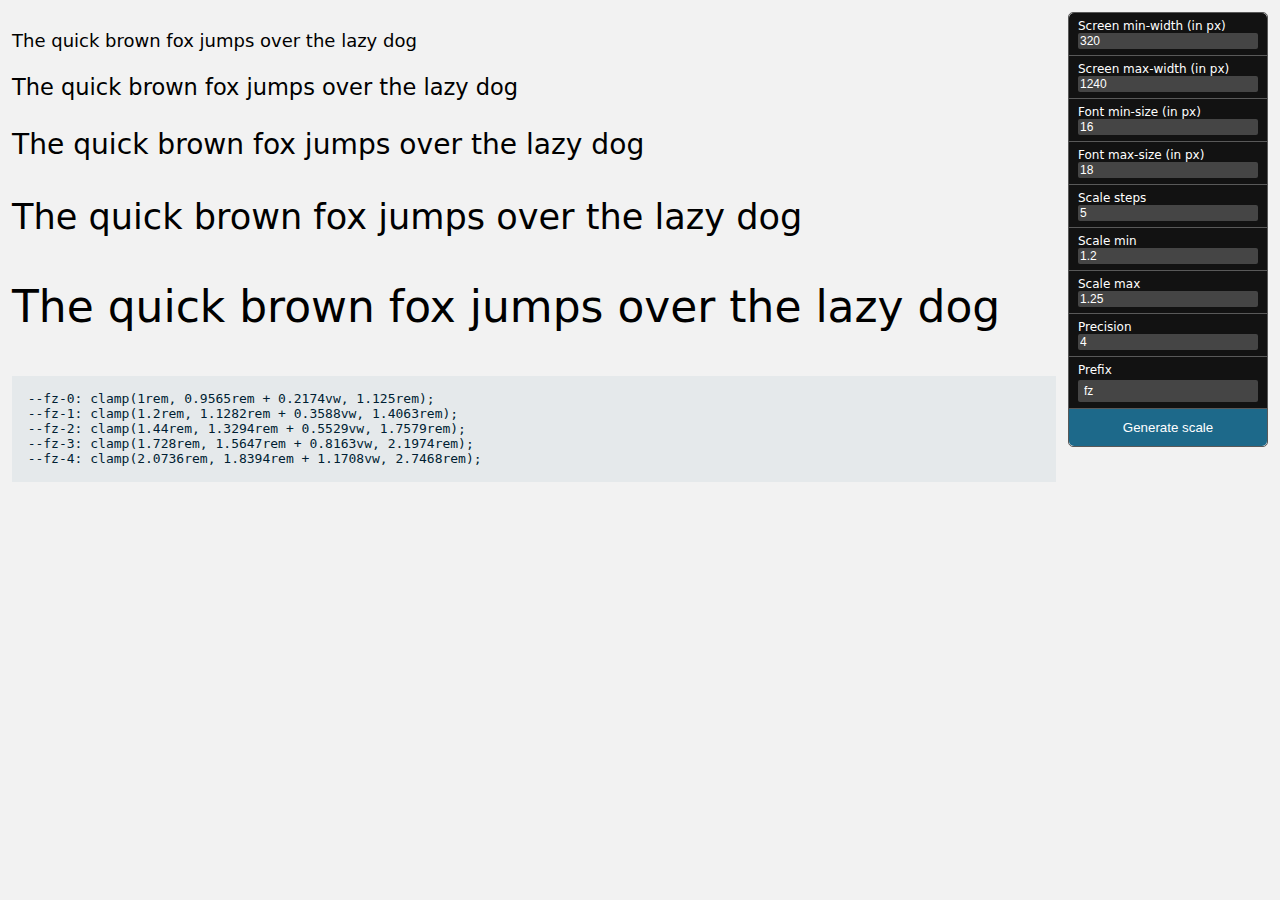
<file: scale.html>
<!DOCTYPE html>
<html lang="en-US" dir="ltr">
<head>
	<title>Font Scale</title>
	<meta charset="UTF-8">
	<meta name="viewport" content="width=device-width, initial-scale=1, viewport-fit=cover">
	<link rel="stylesheet" href="app.css" />
</head>
<body>
	<main>
		<section>
			<div id="text"></div>
			<pre><code id="code"></code></pre>
		</section>
		<form id="app" class="app" method="post">
			<fieldset>
				<label>Screen min-width (in px)
					<input type="number" name="vmin" min="100" max="1240" value="320" required>
				</label>
				<label>Screen max-width (in px)
					<input type="number" name="vmax" min="320" max="1920" value="1240" required>
				</label>
				<label>Font min-size (in px)
					<input type="number" name="fmin" min="8" max="100" value="16" required>
				</label>
				<label>Font max-size (in px)
					<input type="number" name="fmax" min="10" max="300" value="18" required>
				</label>
				<label>Scale steps
					<input type="number" name="scale" max="30" value="5" required>
				</label>
				<label>Scale min
					<input type="number" name="smin" min="1.067" max="2" step="0.001" value="1.2" required>
				</label>
				<label>Scale max
					<input type="number" name="smax" min="1.067" max="2" step="0.001" value="1.25" required>
				</label>
				<label>Precision
					<input type="number" name="precision" min="1" max="10" value="4" required>
				</label>
				<label>Prefix
					<input type="text" name="prefix" value="fz" required>
				</label>
				<button type="submit">Generate scale</button>
			</fieldset>
		</form>
	</main>
	<script>
		function clamp(vmin = 320, vmax = 1240, fmin = 17, fmax = 21, scale = 1, smin = 1.2, smax = 1.25, precision = 4) {
			const fix = value => parseFloat(value.toFixed(precision))
			const root = parseInt(window.getComputedStyle(document.body).getPropertyValue('font-size').replace('px', ''), 10) || 16
			return [...Array(scale).keys()].reduce((result, i) => {
				const minFontSize = i ? fix(result.minFontSize * smin) : result.minFontSize
				const maxFontSize = i ? fix(result.maxFontSize * smax) : result.maxFontSize
				const minWidth = vmin/root
				const maxWidth = vmax/root
				const slope = (maxFontSize - minFontSize) / (maxWidth - minWidth)
				const intersection = fix(-minWidth * slope + minFontSize)
				const preferred = `${intersection}rem + ${fix(slope * 100)}vw`;
				result.value.push(`clamp(${minFontSize}rem, ${preferred}, ${maxFontSize}rem)`)
				result.minFontSize = minFontSize
				result.maxFontSize = maxFontSize
				return result
			}, {
				minFontSize: fmin/root,
				maxFontSize: fmax/root,
				value: []
			})
			.value
		}

		app.addEventListener('submit', event => {
			event.preventDefault()
			const scale = clamp(
				app.elements.vmin.valueAsNumber,
				app.elements.vmax.valueAsNumber,
				app.elements.fmin.valueAsNumber,
				app.elements.fmax.valueAsNumber,
				app.elements.scale.valueAsNumber,
				app.elements.smin.valueAsNumber,
				app.elements.smax.valueAsNumber,
				app.elements.precision.valueAsNumber
			)
			let c = '';
			text.innerHTML = scale.map((prop, index) => {
				document.documentElement.style.setProperty(`--${app.elements.prefix.value}-${index}`, prop);
				c+= `--${app.elements.prefix.value}-${index}: ${prop};\n`
				return `<p style="font-size:var(--${app.elements.prefix.value}-${index})">The quick brown fox jumps over the lazy dog</p>`
			}).join('')
			code.innerHTML = c
		})

		app.dispatchEvent(new Event('submit'));
	</script>
</body>
</html>
</file>
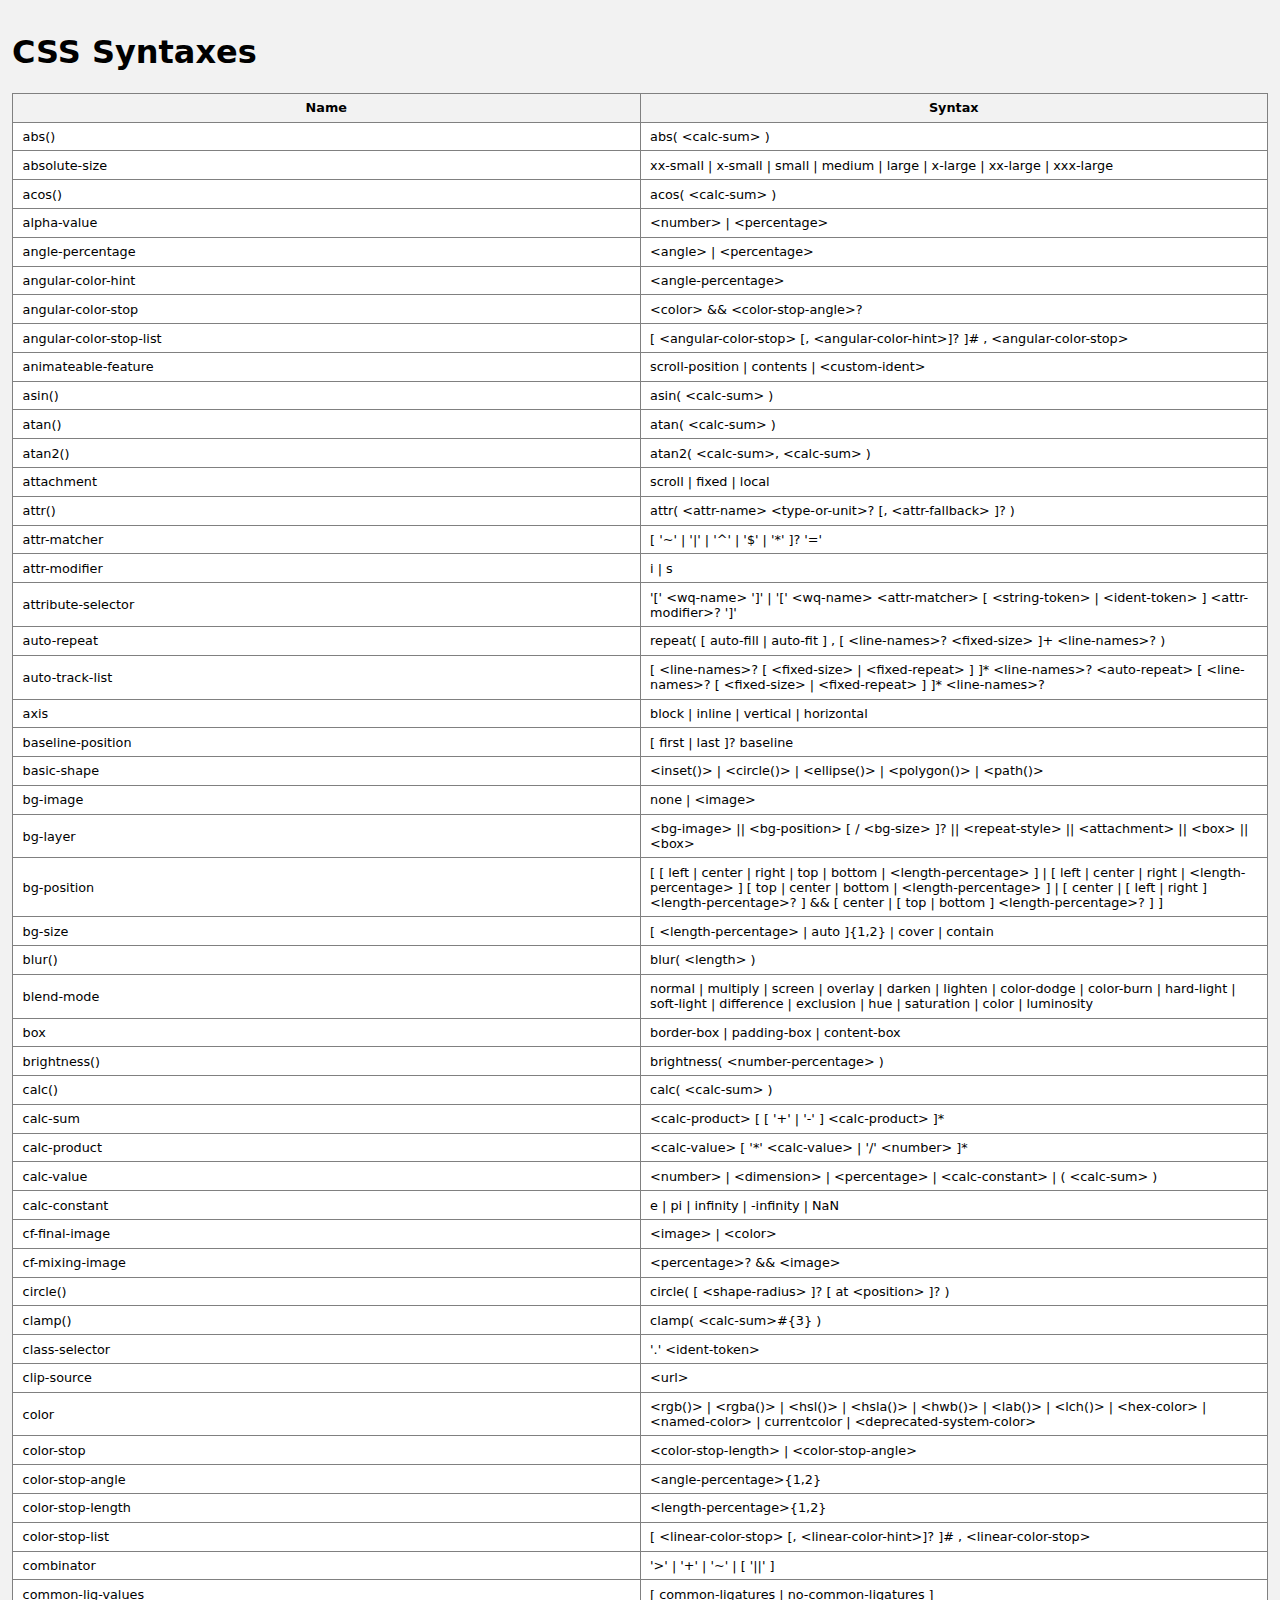
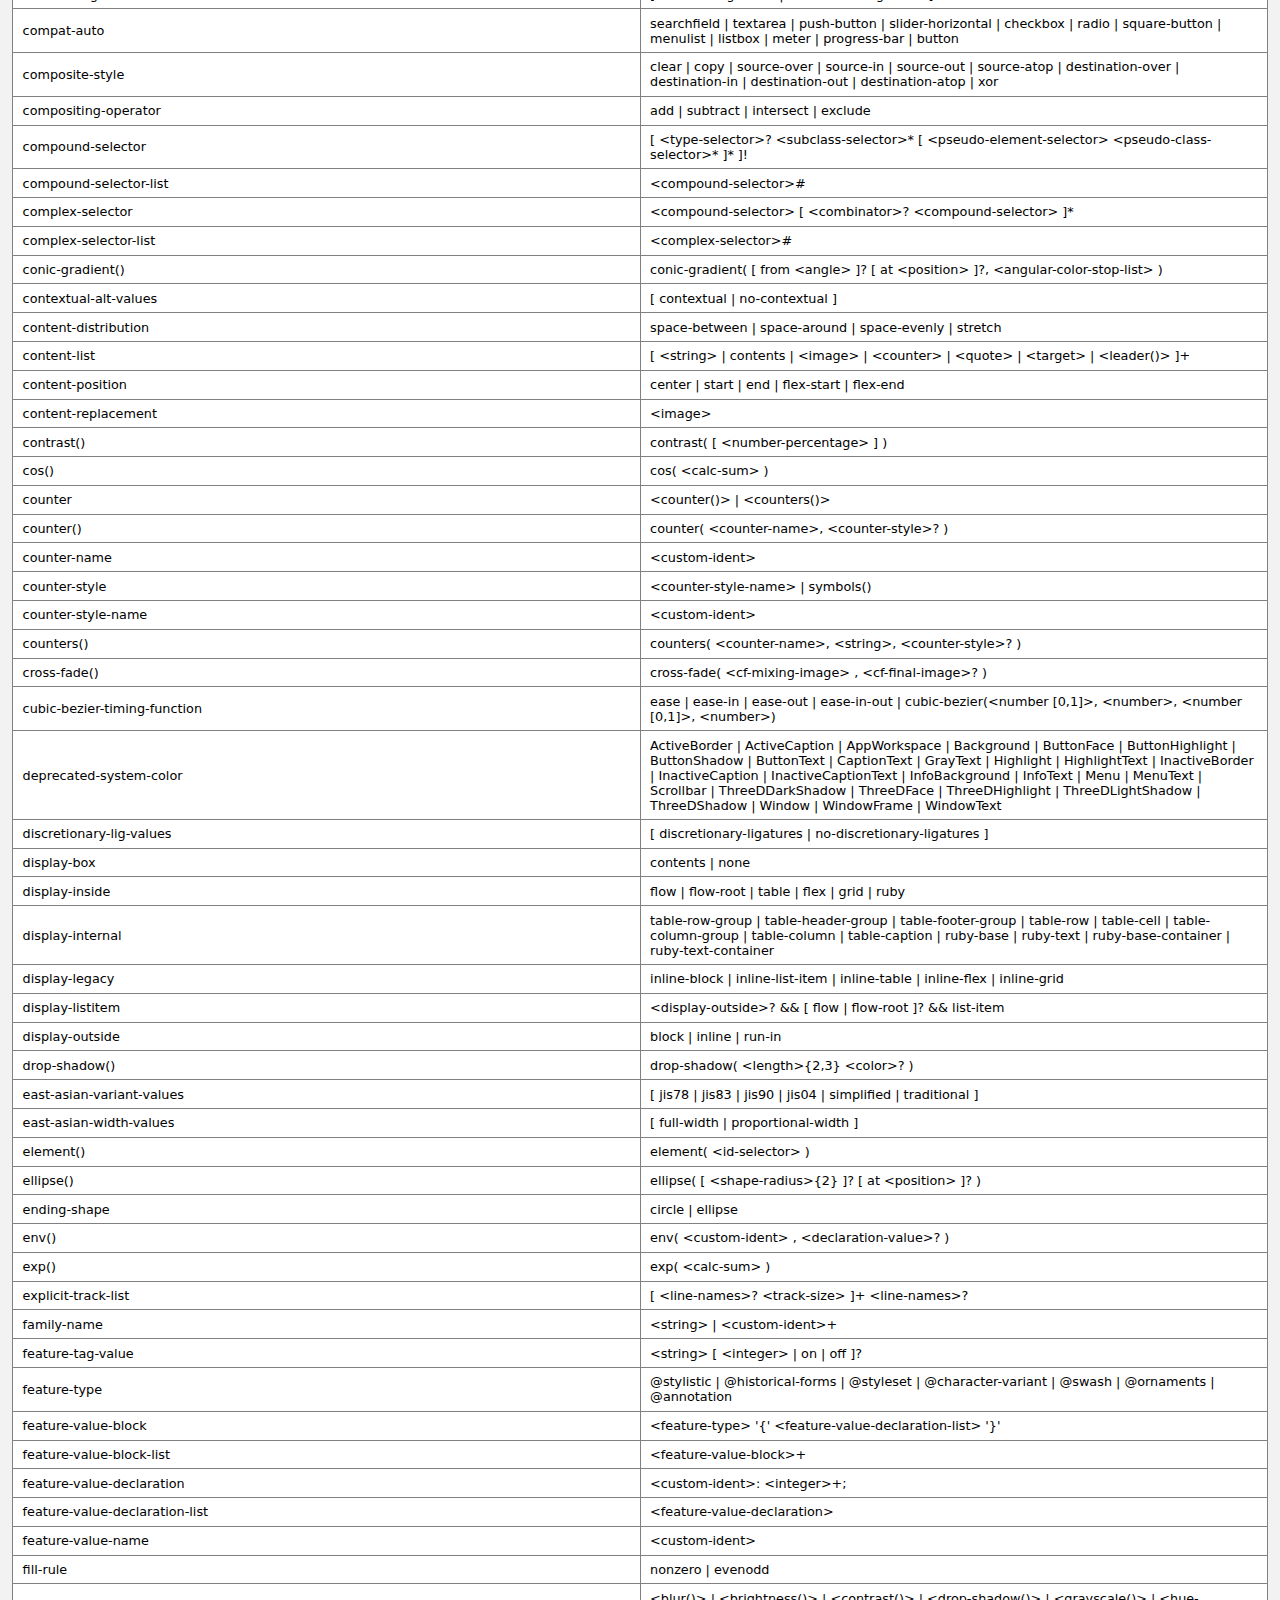
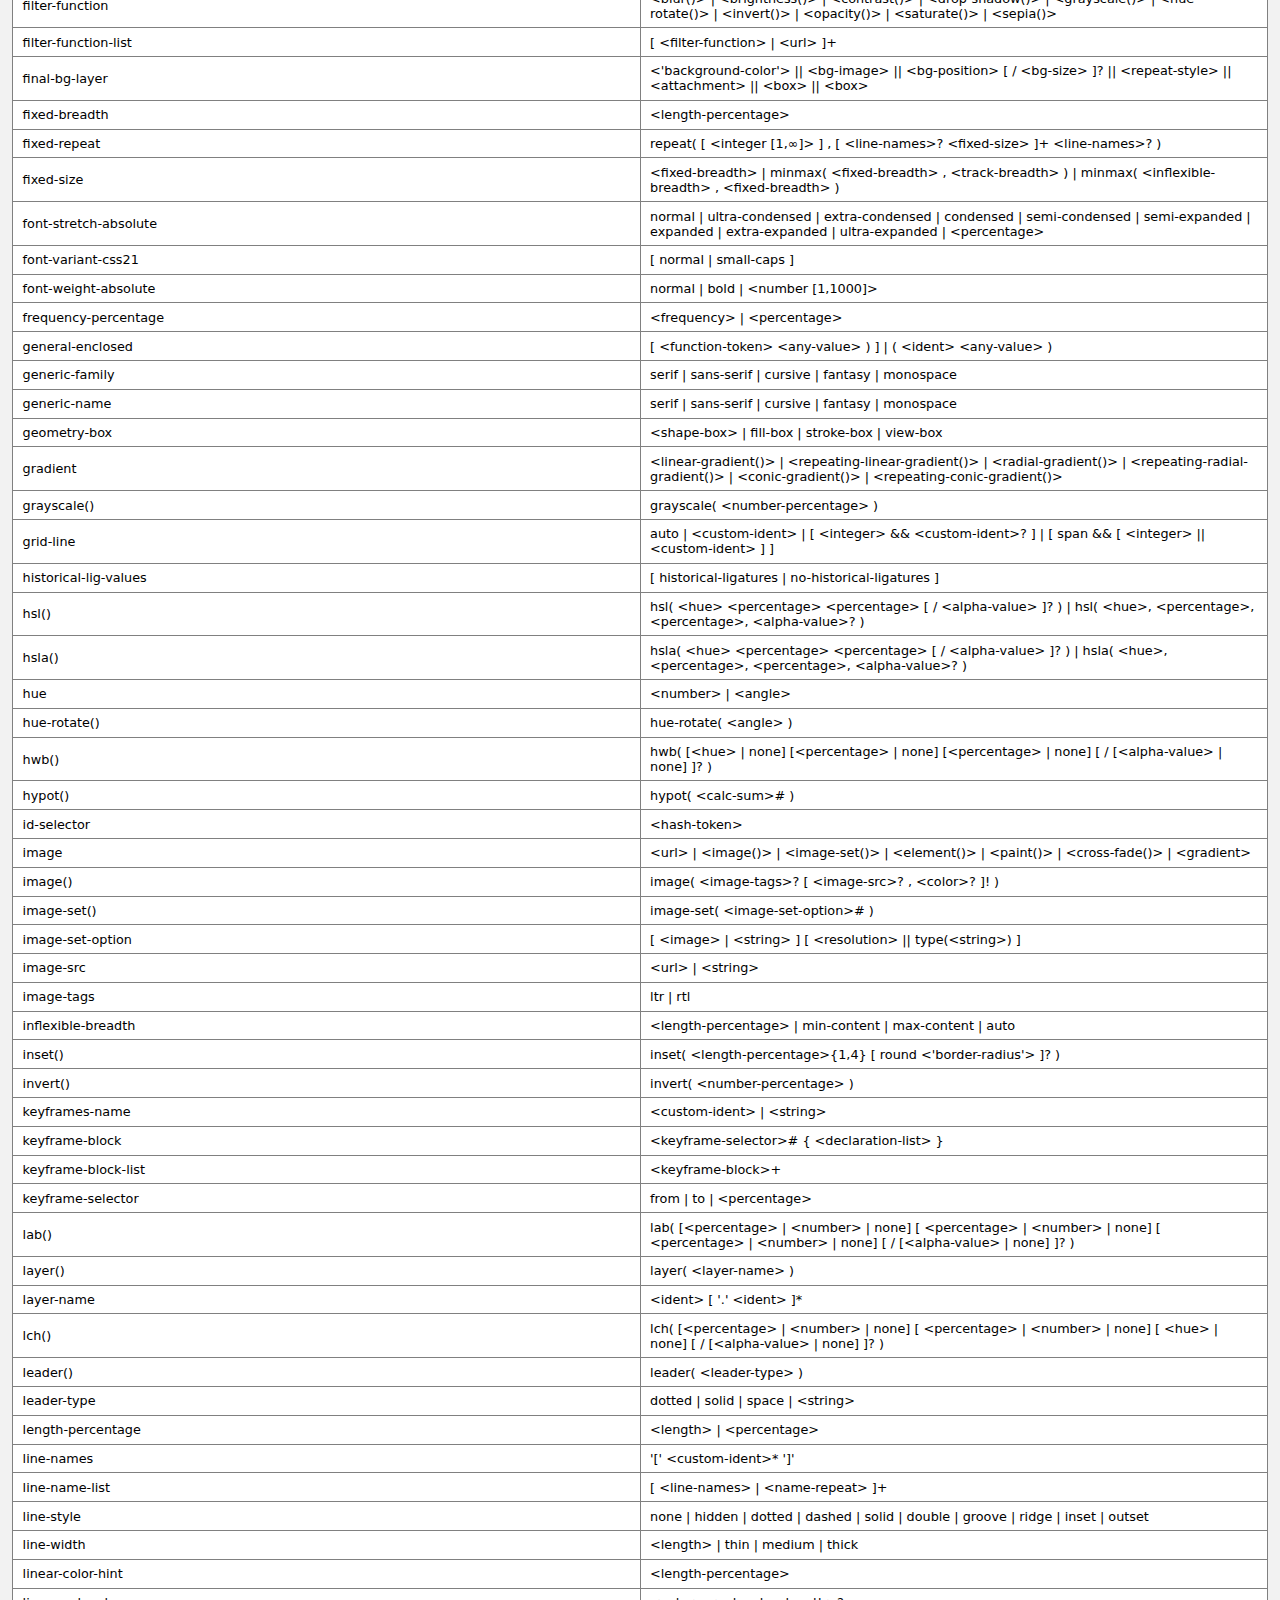
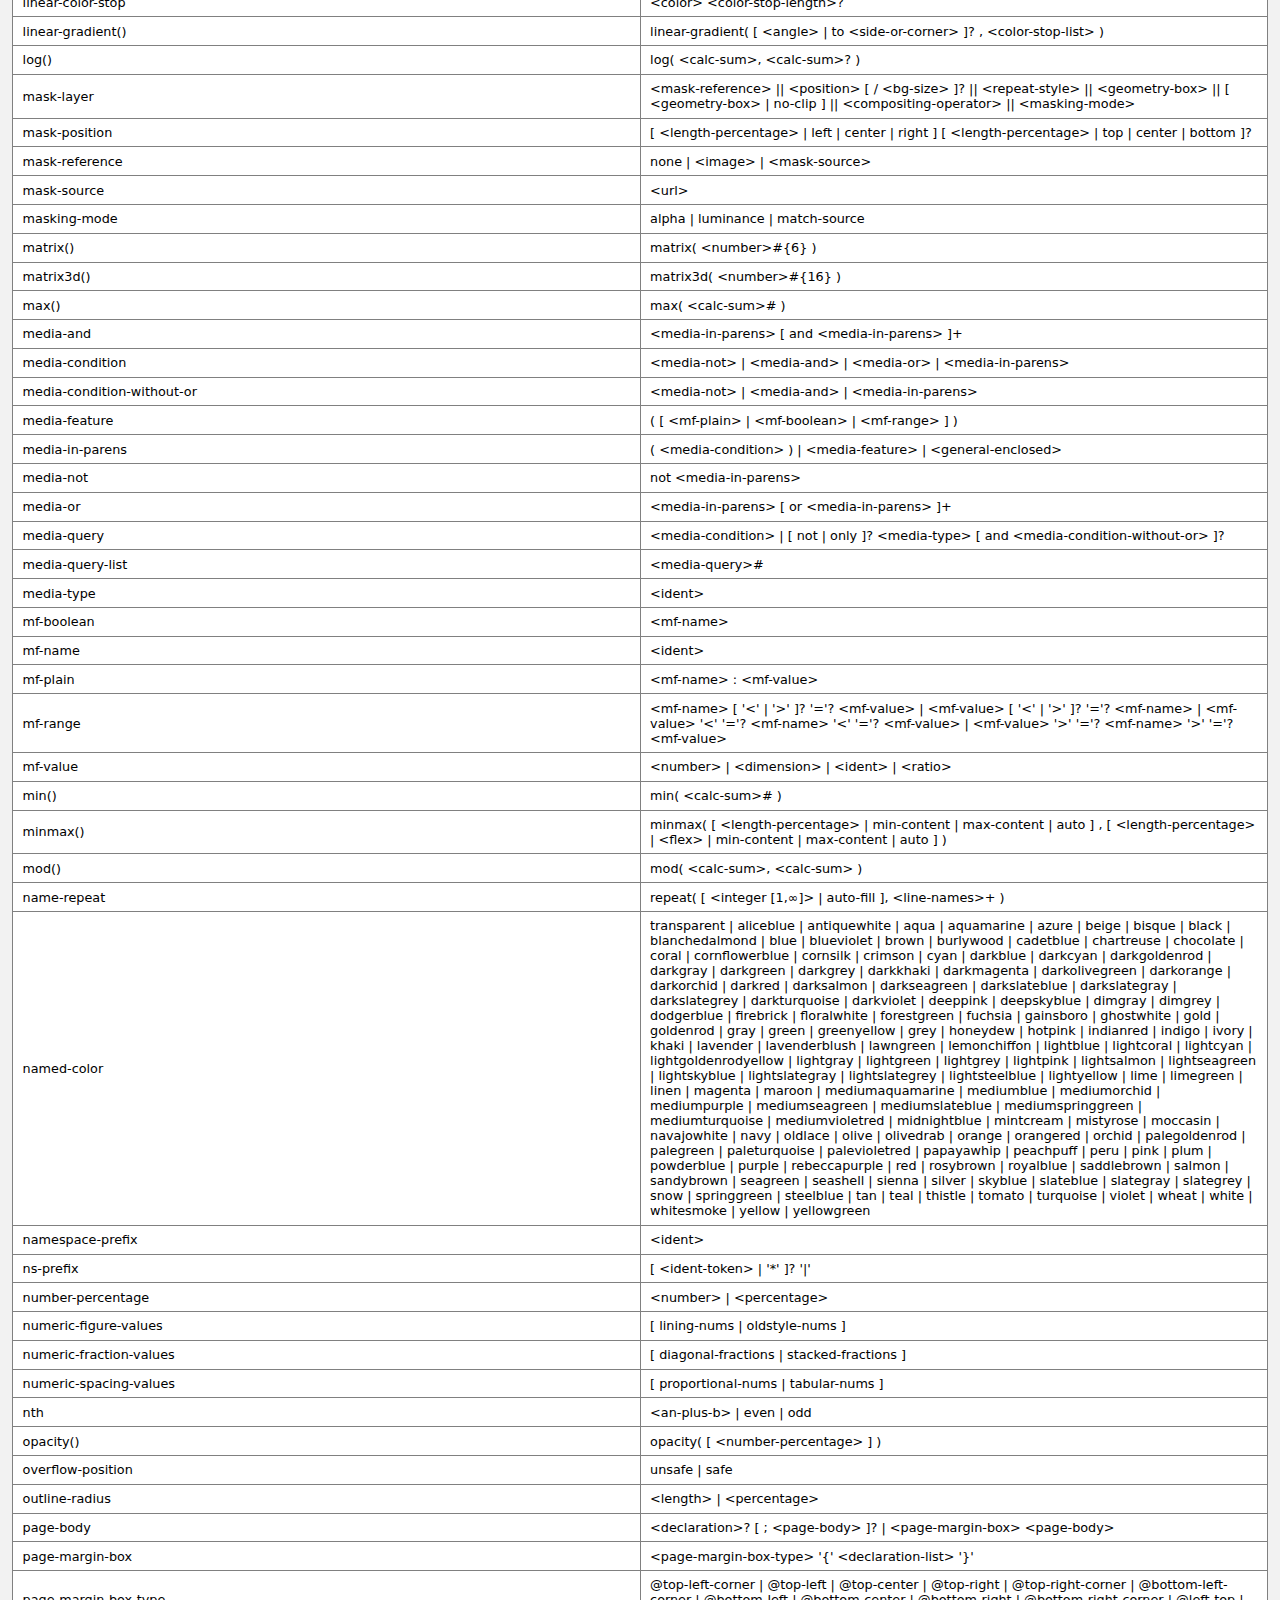
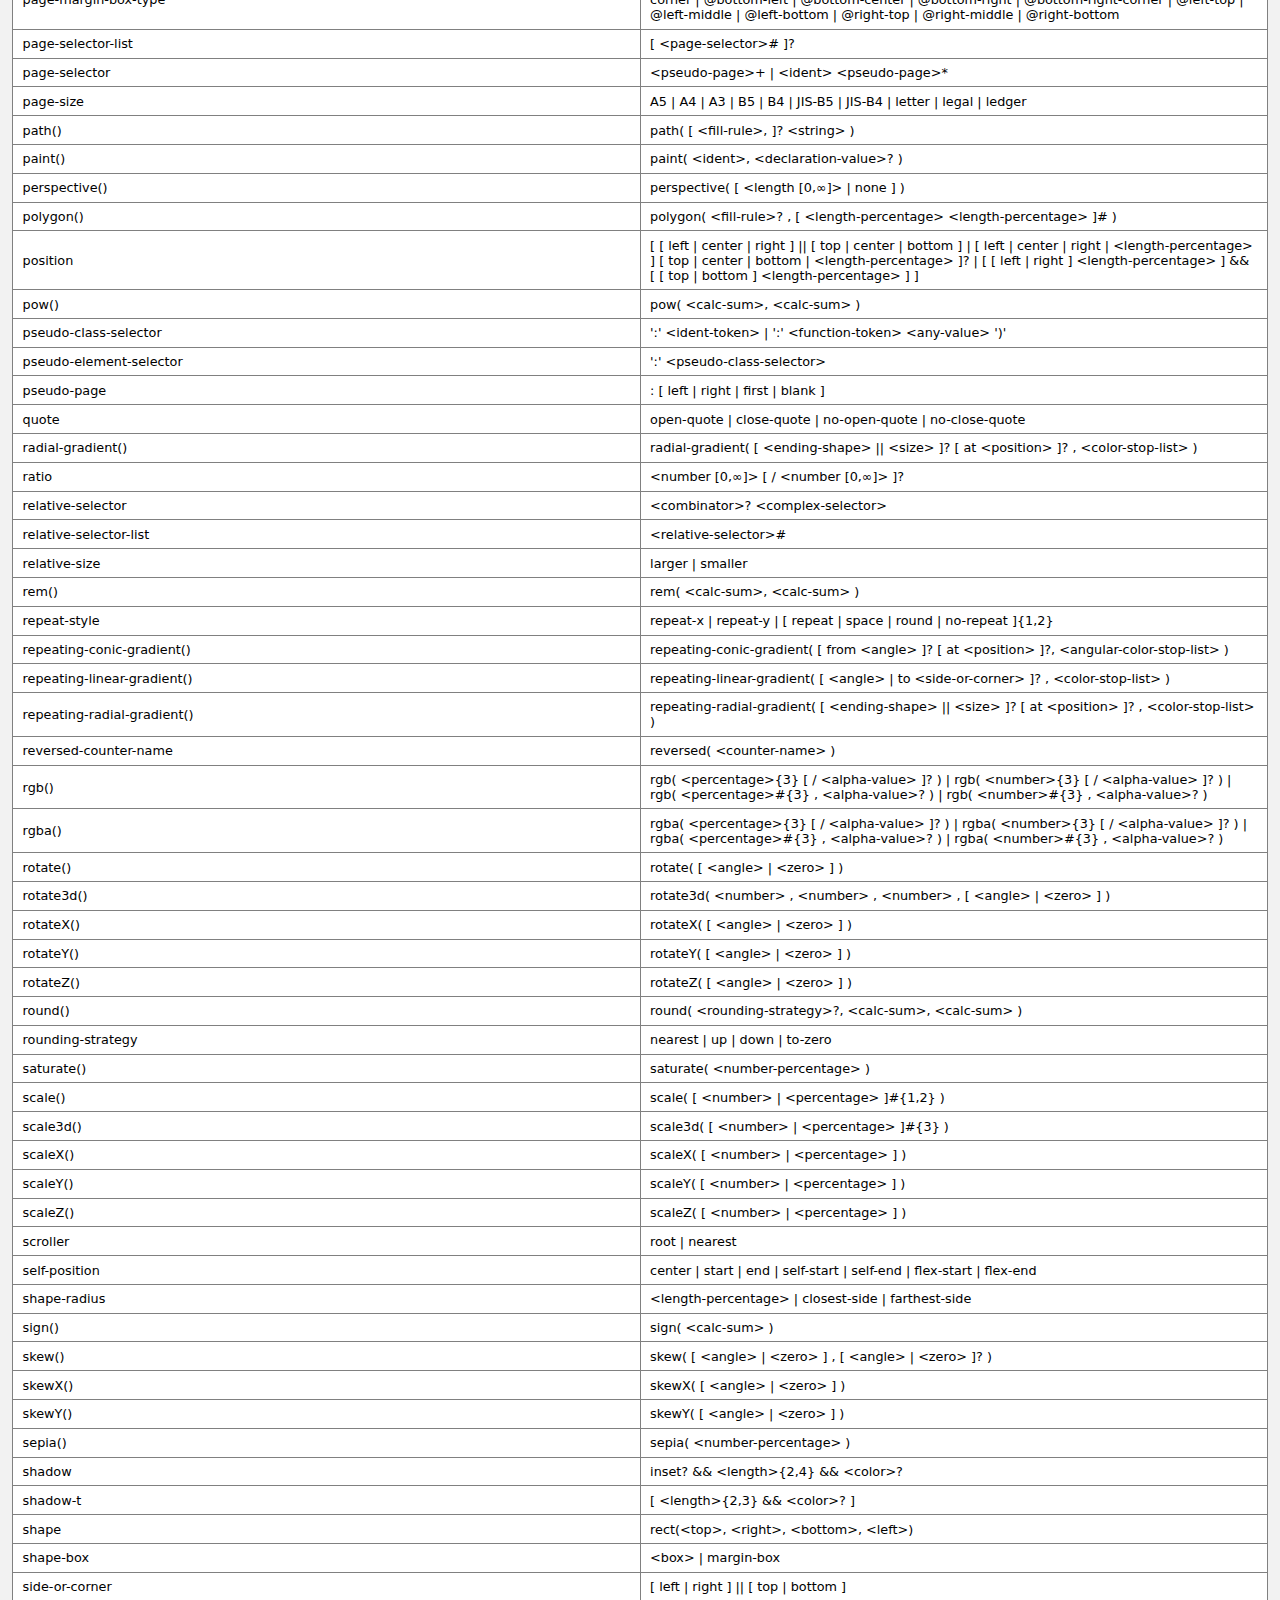
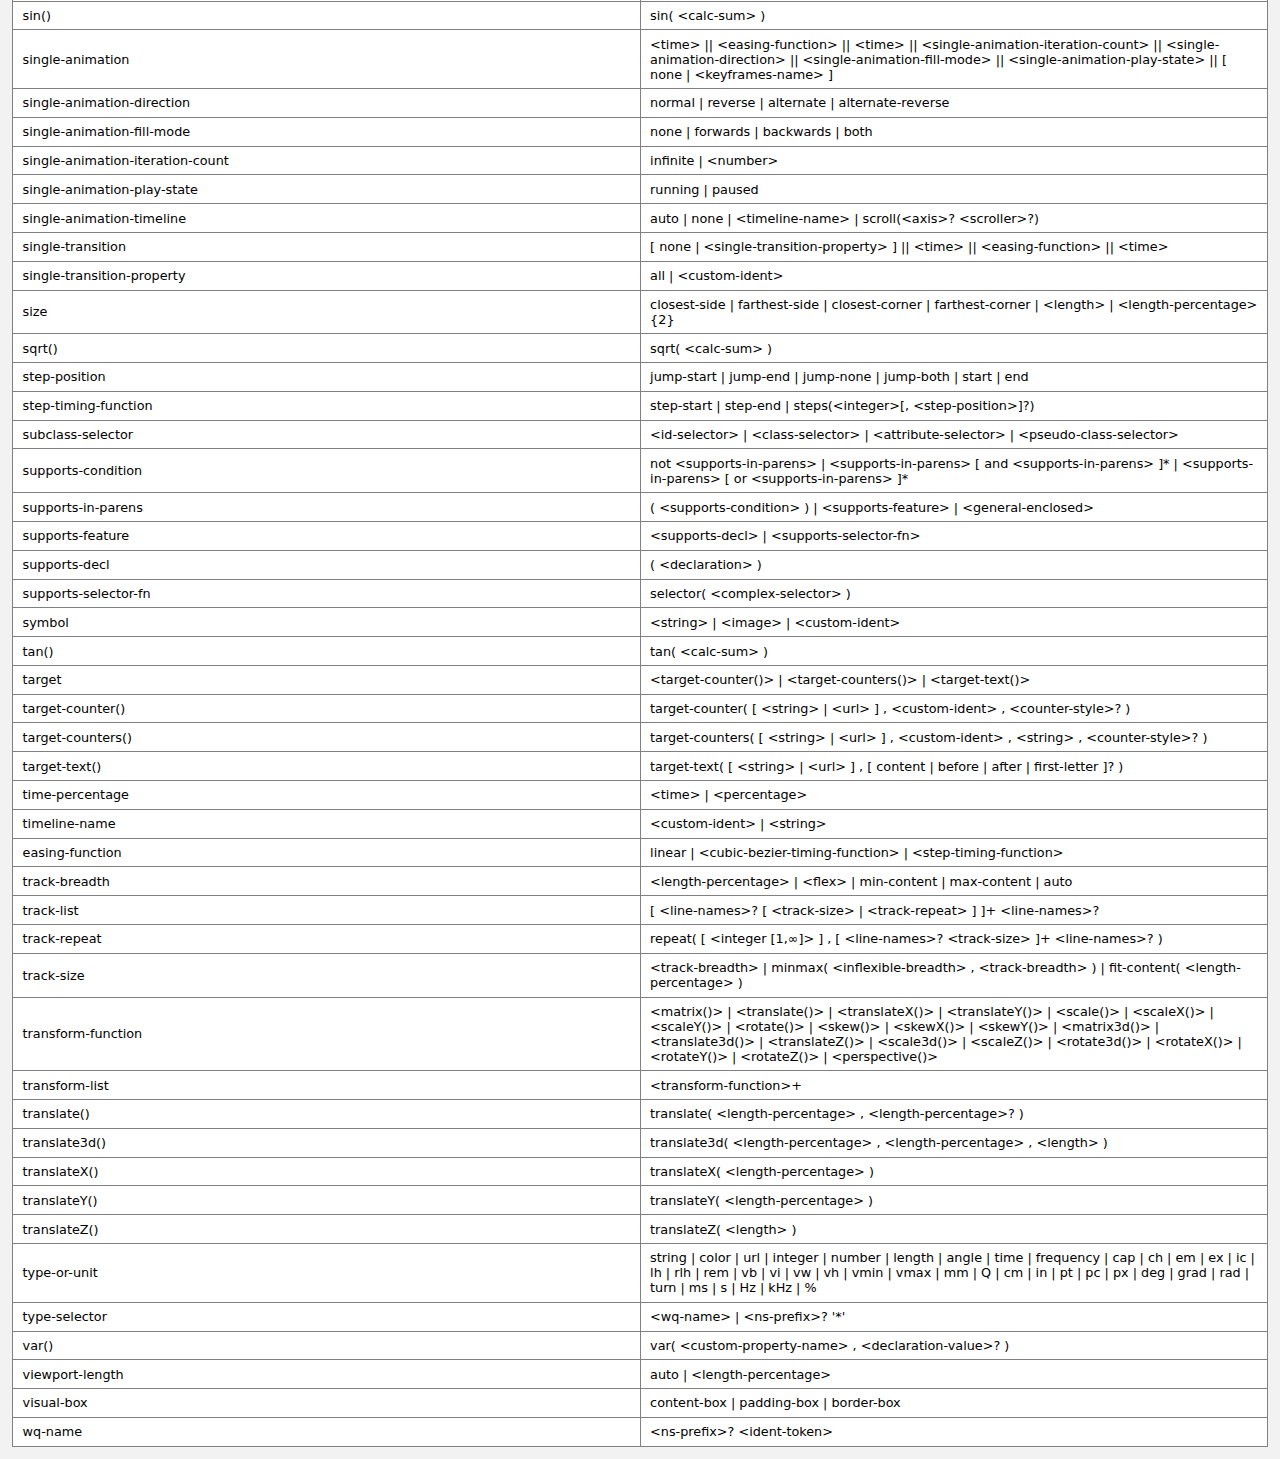
<file: syntaxes.html>
<!DOCTYPE html>
<html lang="en-US" dir="ltr">
<head>
  <title>CSS Syntaxes</title>
  <meta charset="UTF-8">
  <meta name="viewport" content="width=device-width, initial-scale=1, viewport-fit=cover">
  <link rel="stylesheet" href="app.css" />
</head>
<body>
<main>
  <div>
    <h1>CSS Syntaxes</h1>  
    <div class="togglelist">
      <table>
        <thead><tr><th>Name</th><th>Syntax</th></tr></thead>
        <tbody id="syntaxes"></tbody>
      </table>
    </div>
  </div>
</main>
<script>
const properties = fetch("./mdn/syntaxes.json")
  .then((data) => data.json())
  .then((json) => {
    console.log(json)
    syntaxes.innerHTML = Object.keys(json)
      .map(
        (key) =>
          `<tr><td>${key}</td><td>${json[key].syntax.replaceAll('<', '&lt;')
            .replaceAll('>','&gt;')}</td></tr>`
      )
      .join('');
  });
</script>
</body>
</html>
</file>
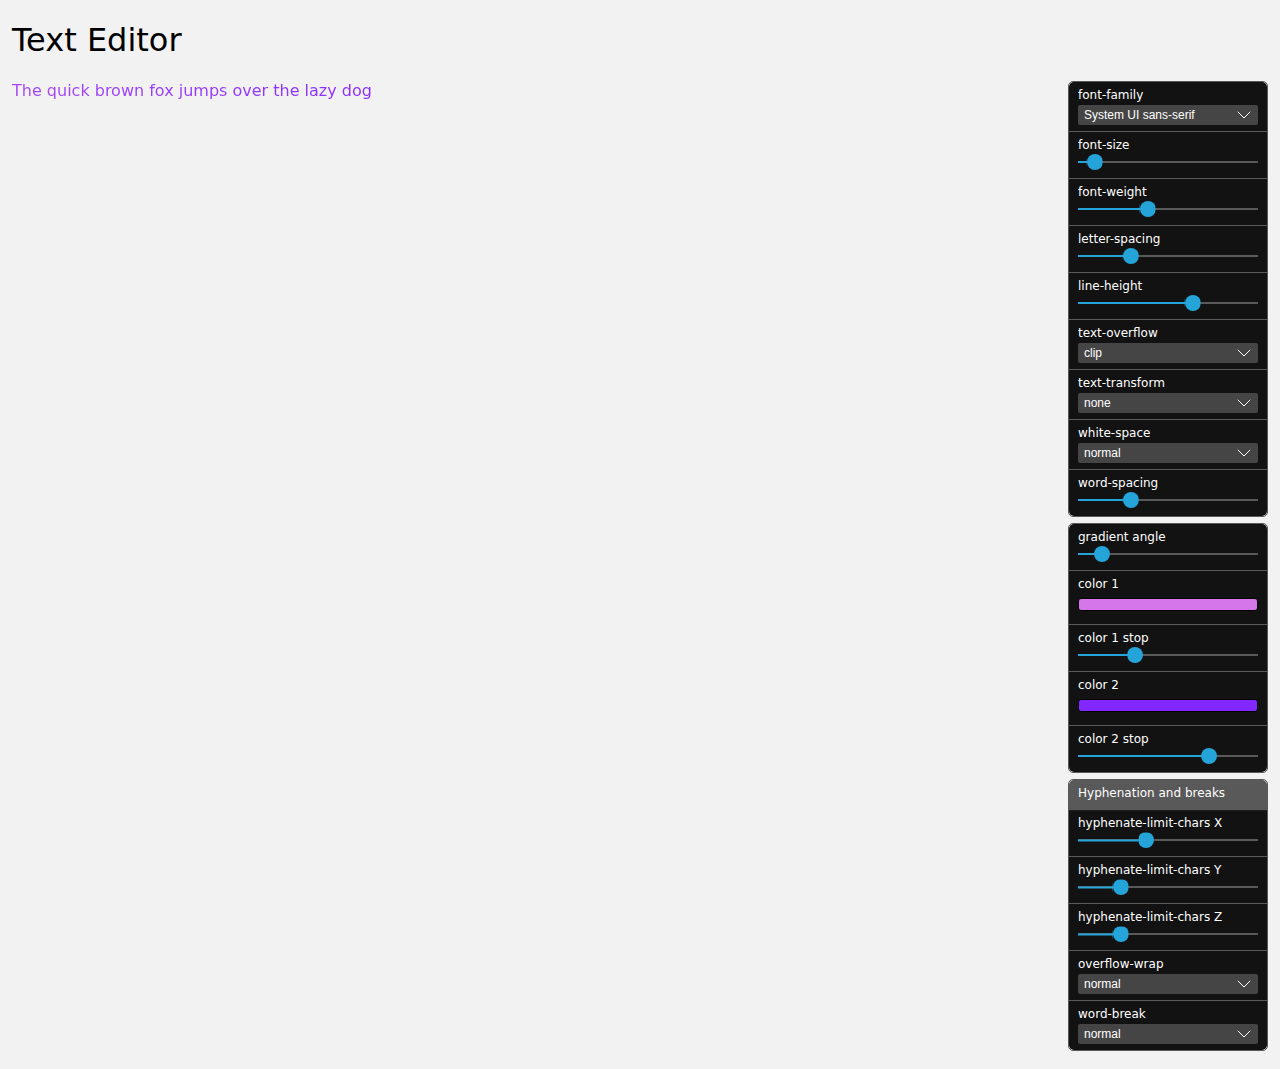
<file: text.html>
<!DOCTYPE html>
<html lang="en-US" dir="ltr">
<head>
  <title>Text Creator</title>
  <meta charset="UTF-8">
  <meta name="viewport" content="width=device-width, initial-scale=1, viewport-fit=cover">
  <link rel="preconnect" href="https://rsms.me/">
  <link rel="stylesheet" href="https://rsms.me/inter/inter.css">
  <link rel="stylesheet" href="app.css" />

  <style>
    /* Text Component */
    .c-tx {
      font-family: var(--c-tx-ff, ui-sans-seif, system-ui, sans-serif);
      font-size: var(--c-tx-fz, 1rem);
      font-weight: var(--c-tx-fw, 400);
      hyphens: auto;
      hyphenate-limit-chars: var(--c-tx-hlz-x) var(--c-tx-hlz-y) var(--c-tx-hlz-z);
      letter-spacing: var(--c-tx-lts, 1);
      line-height: var(--c-tx-lh, 1.3);
      overflow: hidden;
      overflow-wrap: var(--c-tx-ow, normal);
      text-overflow: var(--c-tx-tov, clip);
      text-transform: var(--c-tx-tt, none);
      white-space: var(--c-tx-whs, normal);
      word-break: var(--c-tx-wob, normal);
      word-spacing: var(--c-tx-wos, 1);

      /* gradient text */
      background: linear-gradient(var(--c-tx-angle, 35deg), var(--c-tx-c, #D676EB) var(--c-tx-stop, 30%), var(--c-tx-c2, #8227FF) var(--c-tx-stop2, 70%));
      background-clip: text;
      -webkit-background-clip: text;
      text-fill-color: transparent;
      -webkit-text-fill-color: transparent;
    }
  </style>
</head>
<body>
  <header>
    <h1>Text Editor</h1>
  </header>
  <main>
    <div class="c-tx" contenteditable>The quick brown fox jumps over the lazy dog</div>

    <form class="app" id="app">
      <fieldset>
        <label>
          <span>font-family</span>
          <select name="c-tx-ff" data-scope="root">
            <option value="ui-sans-serif, system-ui, sans-serif">System UI sans-serif</option>
            <option value="ui-serif, serif">System UI serif</option>
            <option value="Inter, sans-serif">Inter</option>
          </select>
        </label>
        <label>
          <span>font-size</span>
          <input type="range" min="0.5" max="10" step="0.0625" value="1" name="c-tx-fz" data-scope="root" data-unit="rem" />
        </label>
        <label>
          <span>font-weight</span>
          <input type="range" min="100" max="900" value="400" name="c-tx-fw" data-scope="root" />
        </label>
        <label>
          <span>letter-spacing</span>
          <input type="range" name="c-tx-lts" min="-0.75" max="2" value="0" step="0.0625" data-scope="root" data-unit="rem" />
        </label>
        <label>
          <span>line-height</span>
          <input type="range" name="c-tx-lh" min="0" max="2" value="1.3" step="0.05" data-scope="root" />
        </label>
        <label>
          <span>text-overflow</span>
          <select name="c-tx-tov" data-scope="root">
            <option value="clip">clip</option>
            <option value="ellipsis">ellipsis</option>
            <option value="fade">fade</option>
          </select>
        </label>
        <label>
          <span>text-transform</span>
          <select name="c-tx-tt" data-scope="root">
            <option value="capitalize">capitalize</option>
            <option value="lowercase">lowercase</option>
            <option value="uppercase">uppercase</option>
            <option value="none" selected>none</option>
          </select>
        </label>
        <label>
          <span>white-space</span>
          <select name="c-tx-whs" data-scope="root">
            <option value="break-spaces">break-spaces</option>
            <option value="normal" selected>normal</option>
            <option value="nowrap">nowrap</option>
            <option value="pre">pre</option>
            <option value="pre-wrap">pre-wrap</option>
            <option value="pre-line">pre-line</option>
          </select>
        </label>
        <label>
          <span>word-spacing</span>
          <input type="range" name="c-tx-wos" min="-0.75" max="2" value="0" step="0.0625" data-scope="root" data-unit="rem" />
        </label>
      </fieldset>

      <fieldset>
        <label>
          <span>gradient angle</span>
          <input type="range" max="360" value="35" name="c-tx-angle" data-scope="root" data-unit="deg" />
        </label>
        <label>
          <span>color 1</span>
          <input type="color" name="c-tx-c" value="#D676EB" data-scope="root" />
        </label>
        <label>
          <span>color 1 stop</span>
          <input type="range" max="100" value="30" name="c-tx-stop" data-scope="root" data-unit="%" />
        </label>
        <label>
          <span>color 2</span>
          <input type="color" name="c-tx-c2" value="#8227FF" data-scope="root" />
        </label>
        <label>
          <span>color 2 stop</span>
          <input type="range" max="100" value="75" name="c-tx-stop2" data-scope="root" data-unit="%" />
        </label>
      </fieldset>

      <fieldset>
        <legend>Hyphenation and breaks</legend>
        <label>
          <span>hyphenate-limit-chars X</span>
          <input type="range" min="1" max="20" value="8" name="c-tx-hlz-x" data-scope="root" />
        </label>
        <label>
          <span>hyphenate-limit-chars Y</span>
          <input type="range" min="1" max="20" value="5" name="c-tx-hlz-y" data-scope="root" />
        </label>
        <label>
          <span>hyphenate-limit-chars Z</span>
          <input type="range" min="1" max="20" value="5" name="c-tx-hlz-z" data-scope="root" />
        </label>
        <label>
          <span>overflow-wrap</span>
          <select name="c-tx-ow" data-scope="root">
            <option value="anywhere">anywhere</option>
            <option value="break-word">break-word</option>
            <option value="normal" selected>normal</option>
          </select>
        </label>
        <label>
          <span>word-break</span>
          <select name="c-tx-wob" data-scope="root">
            <option value="break-all">break-all</option>
            <option value="keep-all">keep-all</option>
            <option value="normal" selected>normal</option>
          </select>
        </label>
      </fieldset>
    </form>
  </main>

  <script type="module">
    import App from './app.js'
    new App(app)
  </script>
</body>
</html>
</file>
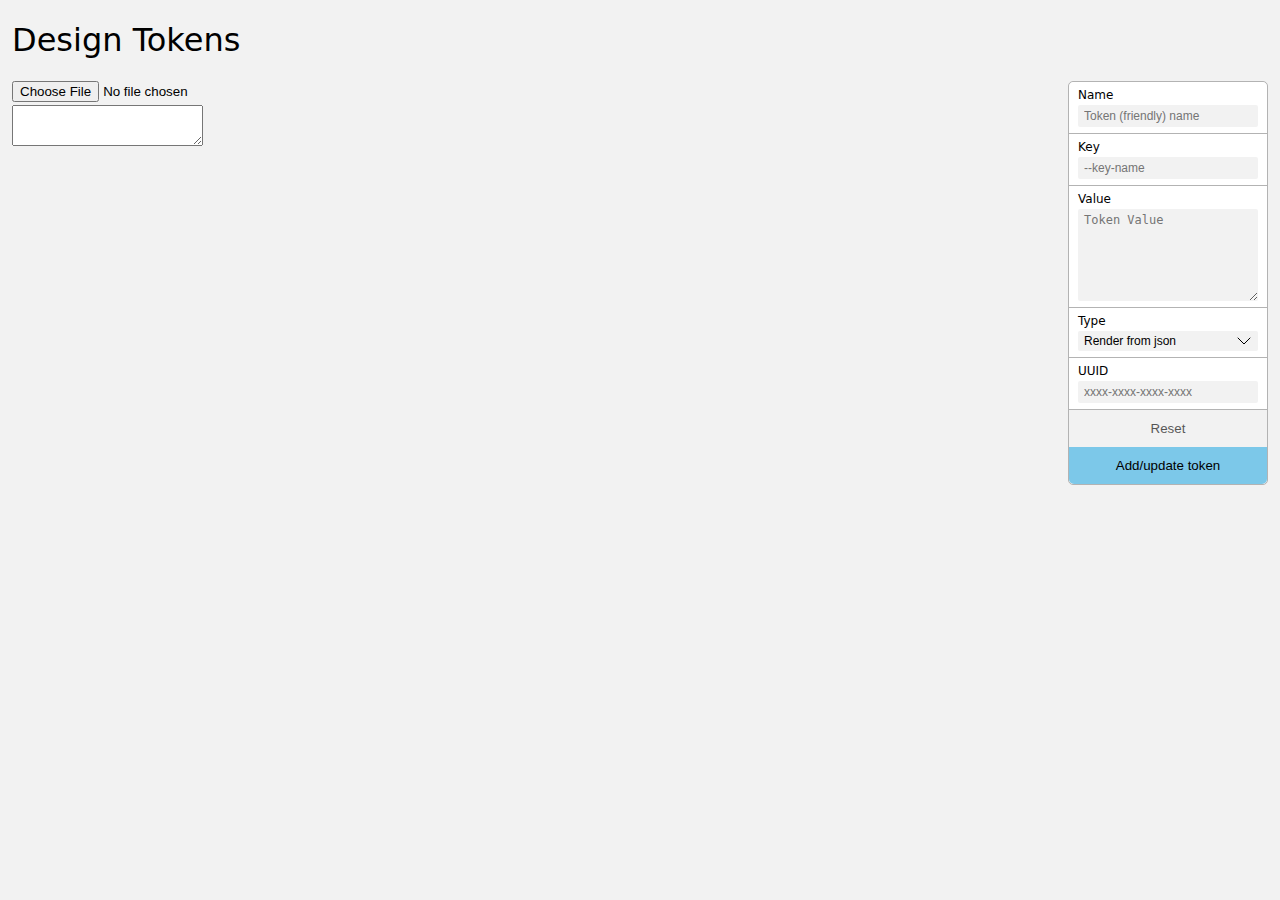
<file: tokens.html>
<!DOCTYPE html>
<html lang="en-US" dir="ltr">
<head>
  <title>Tokens</title>
  <meta charset="UTF-8">
  <meta name="viewport" content="width=device-width, initial-scale=1, viewport-fit=cover">
  <link rel="stylesheet" href="app.css" />
  <link rel="stylesheet" href="tokens.css" />
</head>
<body>
  <header>
    <h1>Design Tokens</h1>
  </header>

  <main>
    <div>
    <!-- <form id="tokenlist" class="togglelist"></form> -->

    <div class="tokens" id="tokens"></div>
    <input type="file" id="file" accept=".json, .tokens"><br>
    <textarea id="json"></textarea>

  </div>

    <form id="app" class="app">
      <fieldset>
        <label>Name
          <input type="text" name="name" placeholder="Token (friendly) name" required>
        </label>
        <label>Key
          <input type="text" name="key" placeholder="--key-name" required>
        </label>
        
        <label>Value
          <textarea name="value" placeholder="Token Value" required rows="6"></textarea>
        </label>
        <label>Type
          <select name="group" required>
            <option selected disabled>Render from json</option>
          </select>
        </label>
        <label>UUID
          <input type="text" disabled name="uuid" placeholder="xxxx-xxxx-xxxx-xxxx" />
        </label>
        <button type="reset">Reset</button>
        <button type="submit">Add/update token</button>
      </fieldset>
    </form>

  </main>
  <script>

    file.addEventListener('change', event => {
      const files = event.target.files;
      if (file && files.length === 1) {
        const reader = new FileReader();
        reader.addEventListener('load', event => {
          const data = JSON.parse(event.target.result);
          tokens = Object.assign(tokens, data);
          tokens.innerHTML = render(tokens)
          file.value = '';
        })
        reader.readAsText(files[0]);
      }
    })

    function render(obj) {
      const dl = arr => `<dl>${arr.map(([key, val] = item) => `<dt>${key}</dt><dd>${val}</dd>`).join('')}</dl>`
      return Object.keys(obj)
        .map((key) => {
          if (key.startsWith('--')) {
            return `<li class="token-item" data-type="${obj[key].type}" style="--_v:${obj[key].value};">
              ${dl([['key',key],['val',obj[key].value],['type',obj[key].type]])}
          </li>`
          } else {
            const hasTokens = Object.keys(obj[key]).some((key) =>
              key.startsWith('--')
            )
            return `<details class="token-group" open><summary>${key}</summary>${
              hasTokens ? `<ul class="token-list">` : ''
            }${render(obj[key])}${hasTokens ? `</ul>` : ''}</details>`
          }
        })
        .join('');
    }
  </script>
</body>
</html>
</file>
<file: app.css>
/* UI Controls for my Codepen Apps */
:where(body) {
  --app-body-bg: Canvas;
  --app-border-c: GrayText;
  --app-button-bg: var(--color-accent);
  --app-c: CanvasText;
  --app-field-bg: Field;
  --app-gap: .75em;
  --app-input-bdrs: 2px;
  --app-legend-bs: 1.5em;
  --app-select-bg: url("data:image/svg+xml;utf8,<svg xmlns='http://www.w3.org/2000/svg' viewBox='0 0 24 24' stroke-width='1' fill='none' stroke='CanvasText' stroke-linecap='round' stroke-linejoin='round'><polyline points='6 9 12 15 18 9' /></svg>");
  --app-select-bg-white: url("data:image/svg+xml;utf8,<svg xmlns='http://www.w3.org/2000/svg' viewBox='0 0 24 24' stroke-width='1' fill='none' stroke='white' stroke-linecap='round' stroke-linejoin='round'><polyline points='6 9 12 15 18 9' /></svg>");
	--app-width: 200px;
  --color-accent: hsl(198, 71%, 50%);

	background-color: var(--app-body-bg);
  color: var(--app-c);
  color-scheme: light dark;
  font-family: var(--app-ff, ui-sans-serif, system-ui, sans-serif);
  margin-block: var(--app-gap);
  margin-inline: 0;
  /* max-inline-size: 1440px; */
  padding-inline: var(--app-gap);
}
:where(body > header > h1) {
  font-weight: 200;
}
:where(main) {
	display: grid;
	gap: var(--app-gap);
}
.app {
  --app-bg: Canvas;
  --app-cs: dark;
  --bdrs: 5px;
  --fsz: 12px;
  --gap: 1px;
  --gap-c: var(--app-body-bg);
  --pb: .5em;
  --pi: .75em;

  --input-range-brgt-down: 80%;
  --input-range-brgt-hover: 120%;
  --input-range-thumb-bdrs: 50%;
  --input-range-thumb-bg: var(--color-accent);
  --input-range-thumb-bs: 1rem;
  --input-range-thumb-is: 1rem;
  --input-range-track-bs: 1px;
  --input-range-track-lower: var(--color-accent);
  --input-range-track-upper: var(--app-border-c);
  --label-gap: 1em;

  color-scheme: var(--app-cs, light);
  container-name: app;
  container-type: normal;
  display: grid;
  font-size: var(--fsz);
  font-weight: 300;
  inline-size: var(--app-width, max-content);
}

@supports(color:color-mix(in srgb, red 50%, tan)) {
  :where(body) {
    --app-bg: color-mix(in srgb, Canvas 90%, white);
    --app-body-bg: color-mix(in srgb, Canvas 95%, CanvasText);
    --app-border-c: color-mix(in srgb, CanvasText 30%, Canvas);
    --app-button-bg: color-mix(in srgb, var(--color-accent) 60%, Canvas);
    --app-field-bg: color-mix(in srgb, Field 95%, FieldText);
  }
}
/* firefox */
@supports not (color:color-mix(in srgb, red 50%, tan)) {
  :where(body) {
    --app-field-bg: hsl(0, 0%, 95%);
  }
}
@media (prefers-color-scheme: dark) {
  :where(body) {
    --app-select-bg: var(--app-select-bg-white);
  }
}
@media (hover: hover) {
  :is(.app, .togglelist) button:hover {
    background-color: color-mix(in srgb, var(--app-button-bg) 85%, black);
  }
  :is(.app, .togglelist) button:is([name="delete"], [type="reset"]):hover {
    text-decoration: line-through;
  }
}
@container style(--app-cs: dark) {
  select {
    --app-select-bg: var(--app-select-bg-white);
  }
}

.app button {
  border: none;
  padding-block: 1.5ch;
  
}
:is(.app, .togglelist) button {
  background: var(--app-button-bg, var(--color-accent));
  transition: all .2s ease-in;
}
.app button[type="reset"] {
  --app-button-bg: var(--app-field-bg);
  opacity: .65;
}
.app fieldset {
  border-width: 0;
  border: 1px solid var(--app-border-c);
  border-radius: var(--bdrs);
  color: var(--app-c);
  display: grid;
  gap: 0;
  margin: 0 0 .5em 0;
  max-inline-size: var(--app-width);
  padding: unset;
}
:where(.app fieldset >*) {
  background-color: var(--app-bg);
  border-block-end: 1px solid var(--app-border-c);
  padding-block: var(--pb);
  padding-inline: var(--pi);
}
.app fieldset >*:first-child { border-radius: var(--bdrs) var(--bdrs) 0 0; }
.app fieldset >*:last-child { border-radius: 0 0 var(--bdrs) var(--bdrs); border: 0; }
.app fieldset >*:only-child { border-radius: var(--bdrs); }

.app input[type="color"] {
  background: none;
  border: 0;
  inline-size: 100%;
  padding: 0;
 }
.app input[type="color"]::-webkit-color-swatch-wrapper { padding: var(--pb) 0; }
.app input[type="color"]::-webkit-color-swatch {
  border-color: CanvasText;
  border-radius: 3px;
}
.app :is([type="number"], [type="text"], select, textarea) {
  -webkit-appearance: none;
  appearance: none;
  background-color: var(--app-field-bg);
  border: none;
  border-radius: var(--app-input-bdrs);
  color: inherit;
  font-size: inherit;
  max-inline-size: calc(var(--app-width) - (2 * var(--pi)));
}
[type="text"], textarea {
  margin-block-start: .25em;
  padding: .33em .5em;
}
.app :is([disabled], [readonly]) { color: GrayText; }
.app select {
  background: transparent var(--app-select-bg);
  background-repeat: no-repeat;
  background-position: 99% 50%;
  background-size: 2em;
  padding: .25em 1em .25em .5em;
}
.app textarea {
  resize: vertical;
}
.app label { display: inline-grid; }
.app fieldset:has(legend) {
  padding-block-start: calc(1.7 * var(--app-legend-bs));
  position: relative;
}
.app legend {
  background: var(--app-border-c);
  block-size: var(--app-legend-bs);
  border-bottom: 1px solid var(--gap-c);
  font-weight: 400;
  inline-size: calc(100% - (2 * var(--app-gap)));
  inset-block-start: 0;
  position: absolute;
}
pre {
  background-color: hsl(200, 13%, 91%);
  color: hsl(205, 100%, 10%);
  padding: 2ch;
  white-space: pre-wrap;
}
pre:has(code:empty) {
  padding: 0;
}
radio-group {
  display: grid;
  gap: 3px;
  grid-template-columns: repeat(6, 1fr);
}
radio-group::before {
  content: attr(aria-label);
  grid-column: span 6;
}
radio-group input + span {
  aspect-ratio: 1;
  border: var(--gap) solid var(--app-border-c);
  display: grid;
  place-content: center;
}
radio-group input:checked + span {
  background-color: var(--app-field-bg);
}
.app div:has(details) { position: relative; }
.app summary {
  align-items: center;
  display: flex;
  gap: var(--label-gap);
  justify-content: space-between;
  list-style-type: none;
}
.app summary > i { margin-inline-start: var(--label-gap); }
.app summary::-webkit-details-marker { display: none; }
.app summary +* { max-inline-size: min-content; }

@media (min-width: 800px) {
	.app { place-self: start end; }
	main {
		grid-auto-columns: 1fr var(--app-width);
		grid-auto-flow: column;
	}
}

/* ======= MODIFIERS ====== */
.app:not(.horizontal) details { padding-block: calc(1.5 * var(--pb)); }
.app:not(.horizontal) select { margin-block-start: calc(var(--pb) / 2); }

@media (min-width: 600px) {
  .horizontal fieldset { 
    grid-auto-flow: column;
    grid-auto-columns: max-content;
    place-content: center;
  }
  .horizontal fieldset >*:first-child { border-radius: var(--bdrs) 0 0 var(--bdrs); }
  .horizontal fieldset >*:last-child { border-radius: 0 var(--bdrs) var(--bdrs) 0; }
  .horizontal-labels div:has(details) {
    display: grid;
    place-content: center;
  }
  .horizontal-labels label {
    align-items: center;
    display: flex;
    gap: var(--label-gap);
  }
  .horizontal summary +* {
    background-color: var(--app-bg);
    border-block-start: 1px solid var(--gap-c);
    border-radius: 0 0 var(--bdrs) var(--bdrs); 
    color: var(--app-c);
    block-size: 10em;
    inline-size: min-content;
    inset-block: 100%;
    inset-inline-start: 0;
    padding: var(--pi);
    position: absolute;
    z-index: 100;
  }
  .horizontal:not(.horizontal-labels) details { padding-block-start: .15em;}
  .horizontal-labels label :is(span, strong)::after { content: ":" }
}

/* ======= TOGGLE LIST ====== */
/* .togglelist details {
  border-block-end: 1px solid GrayText;
  padding-block: 1em;
}
.togglelist summary {
  font-size: 1.2em;
  font-weight: 500;
} */
.togglelist table {
  border-collapse: collapse;
  margin-block-start: 1em;
  inline-size: 100%;
}
.togglelist :is(td,th) {
  background-color: Field;
  border: 1px solid GrayText;
  font-size: 0.8em;
  padding: .5em .75em;
}
.togglelist th { background: var(--app-field-bg); }
.togglelist :is(td,th):nth-of-type(1) { inline-size: 15%; }
.togglelist :is(td,th):nth-of-type(2) { inline-size: 15%; }
.togglelist :is(td,th):nth-of-type(3) { font-family: ui-monospace, monospace; inline-size: 50%; }
.togglelist :is(td,th):nth-of-type(4) { inline-size: 20%; text-align: end; }
.togglelist table button { --app-button-bg: ButtonFace; border: 0; border-radius: .25em; font-size: inherit; padding: .25em .5em; }
.togglelist table button[name="delete"] { --app-button-bg: ActiveText; color: white }

[data-sr] { 
  clip: rect(0 0 0 0);
  clip-path: inset(50%);
  height: 1px;
  left: 0;
  overflow: hidden;
  position: absolute;
  white-space: nowrap;
  width: 1px;
}

/* ======= INPUT RANGE ====== */
:where(input[type="range"]) {
  --_bxsh: var(--input-range-thumb-bxsh, calc(-100vmax - var(--input-range-thumb-is)) 0 0 100vmax var(--input-range-track-lower));
  --_bxsh--focus: inset 0 0 0 3px hsla(200, 0%, 100%, 0.5);
  appearance: none;
  background: #fff0;
  margin-inline: 0;
  overscroll-behavior: contain;
  overflow: hidden;
  touch-action: manipulation;
}
:where(input[type="range"]:active) { cursor: ew-resize; }
/* === WebKit specific styles === */
:where(input[type="range"])::-webkit-slider-runnable-track,
:where(input[type="range"])::-webkit-slider-thumb {
  -webkit-appearance: none;
  appearance: none;
  block-size: var(--input-range-thumb-bs);
  position: relative;
  transition: all ease 100ms;
}
:where(input[type="range"])::-webkit-slider-thumb {
  --_clip-top: calc( ((var(--input-range-thumb-is) - var(--input-range-track-bs) - 1px) / 2));
  --_clip-bottom: calc(var(--input-range-thumb-is) - var(--_clip-top));
  --_clip-radius: calc(var(--input-range-thumb-bdrs) / 10);

  background: var(--input-range-thumb-bg);
  block-size: var(--input-range-thumb-bs);
  border: var(--input-range-thumb-bd, none);
  border-radius: var(--input-range-thumb-bdrs);
  box-shadow: var(--_bxsh);
  clip-path: var(--input-range-thumb-clp, polygon(
    100% 0%,
    var(--_clip-radius) 0%,
    0% var(--_clip-top),
    -100vmax var(--_clip-top),
    -100vmax var(--_clip-bottom),
    0% var(--_clip-bottom),
    var(--_clip-radius) 100%,
    100% 100%
  ));
  filter: brightness(100%);
  inline-size: var(--input-range-thumb-is);
  pointer-events: var(--input-range-thumb-pe, auto);
}
:where(input[type="range"]:dir(rtl))::-webkit-slider-thumb { --input-thumb-bxsh: none; }
:where(input[type="range"])::-webkit-slider-runnable-track {
  background: var(--input-range-track-bg, linear-gradient(var(--input-range-track-upper) 0 0, var(--input-range-track-upper) 0 0) scroll no-repeat center / 100% calc(var(--input-range-track-bs) + 1px));
  background-position: var(--input-range-track-bgp, 50%);
  background-repeat: var(--input-range-track-bgr, no-repeat);
  background-size: var(--input-range-track-bgsz, 100% calc(var(--input-range-track-bs) + 1px));
  border-radius: var(--input-range-track-bdrs, 0);
}
:where(input[type="range"]:active)::-webkit-slider-thumb {
  cursor: ew-resize;
  filter: brightness(var(--input-range-brgt-down));
}
:where(input[type="range"]:disabled)::-webkit-slider-thumb { cursor: not-allowed; }
:where(input[type="range"]:hover)::-webkit-slider-thumb {
  cursor: ew-resize;
  filter: brightness(var(--input-range-brgt-hover));
}
/* === Firefox specific styles === */
:where(input[type="range"])::-moz-range-progress {
  appearance: none;
  background: var(--input-range-progress-bg, var(--input-range-track-lower));
  block-size: var(--input-range-track-bs);
  transition-delay: 30ms;
}
:where(input[type="range"])::-moz-range-thumb {
  background: var(--input-range-thumb-bg);
  block-size: var(--input-range-thumb-bs);
  border-radius: var(--input-range-thumb-bdrs);
  border: var(--input-range-thumb-bd, 0);
  cursor: grab;
  inline-size: var(--input-range-thumb-is);
  pointer-events: auto;
}
:where(input[type="range"])::-moz-range-track {
  block-size: var(--input-range-track-bs);
  background: var(--input-range-track-bg, linear-gradient(var(--input-range-track-upper) 0 0, var(--input-range-track-upper) 0 0) scroll no-repeat center / 100% calc(var(--input-range-track-bs) + 1px));
  background-position: var(--input-range-track-bgp, 50%);
  background-repeat: var(--input-range-track-bgr, no-repeat);
  background-size: var(--input-range-track-bgsz, 100% calc(var(--input-range-track-bs) + 1px));
  border-radius: var(--input-range-track-bdrs, 0);
  inline-size: 100%;
}
:where(input[type="range"]:active)::-moz-range-thumb { cursor: ew-resize; }
:where(input[type="range"]:active)::-moz-range-thumb,
:where(input[type="range"]:active)::-moz-range-progress {
  filter: brightness(var(--input-range-brgt-down));
}
:where(input[type="range"]:disabled)::-moz-range-thumb { cursor: not-allowed; }
:where(input[type="range"]:hover)::-moz-range-thumb,
:where(input[type="range"]:hover)::-moz-range-progress {
  filter: brightness(var(--input-range-brgt-hover));
}
/* === Right-to-left === */
:where([dir="rtl"] input[type="range"])  {
  --_bxsh: var(--input-range-thumb-bxsh, calc(100vmax + var(--input-range-thumb-is)) 0 0 100vmax var(--input-range-track-lower));
}
:where([dir="rtl"] input[type="range"])::-webkit-slider-thumb {
  --input-range-thumb-clp: polygon(
    0% 0%,
    calc(var(--input-range-thumb-is) - var(--_clip-radius)) 0%,
    var(--input-range-thumb-is) var(--_clip-top),
    100vmax var(--_clip-top),
    100vmax var(--_clip-bottom),
    var(--input-range-thumb-is) var(--_clip-bottom),
    calc(var(--input-range-thumb-is) - var(--_clip-radius)) var(--input-range-thumb-is),
    0% var(--input-range-thumb-is)
  );
}
/* === Focus === */
:where(input[type="range"]):focus-visible {
  --outline-color: var(--app-border-c);
  --outline-style: dotted;
  --outline-offset: 2px;
  --outline-width: 1px;
}
:where(input[type="range"]):focus-visible::-webkit-slider-thumb {
  box-shadow: var(--_bxsh), var(--_bxsh--focus);
}

/* ====== CSS ICONS ====== */
[data-css-icon] {
  --cssico-hover-bgc: transparent;
  --cssico-hover-c: currentcolor;

  --cssico-animdur: .3s;
  --cssico-animtf: ease-in;
  --cssico-bdw: 1px;
  --cssico-bs: 1em; /* block-size is OUTER wrapper width */
  --cssico-c: currentcolor;
  --cssico-is: .75em;	/* inner-size is for INNER icon width (*2) */

  align-items: center;
  background-color: var(--cssico-bgc, transparent);
  block-size: var(--cssico-bs);
  border-radius: var(--cssico-bdrs, 50%);
  box-sizing: content-box;
  display: inline-flex;
  inline-size: var(--cssico-bs);
  justify-content: center;
  position: relative;
  transition:
    var(--cssico-trsp, background-color)
    var(--cssico-animdur)
    var(--cssico-animtf);
}
[data-css-icon]::after,
[data-css-icon]::before {
  background-color: var(--_bgc, transparent);
  block-size: var(--_bs, var(--cssico-is));
  border-color: var(--_bdc, transparent);
  border-radius: 0;
  border-style: solid;
  border-width: var(--_bdw, 0);
  box-sizing: border-box;
  clip-path: var(--_clp, none);
  content: "";
  display: inline-block;
  inline-size: var(--_is, var(--cssico-is));
  position: var(--_pos, relative);
  transform: var(--_trf, none);
  transform-origin: var(--_trfo, 50% 50%);
  transition: all 
    var(--cssico-animdur)
    var(--cssico-animtf);
}
[data-css-icon]::before { content: var(--_cnt); }

/* CHEVRONS / TRIANGLES */
[data-css-icon*="chv-"]::after,
[data-css-icon*="check"]::after {
  --_bdc: var(--cssico-c);
  --_bdw: 0 var(--cssico-bdw) var(--cssico-bdw) 0;
  --_tra: calc(0px - (var(--cssico-is) / 6));
  --_trf: rotate(45deg) translate(var(--_tra), var(--_tra));
}

[data-css-icon*="tri-"]::after {
  --_bgc: var(--cssico-c);
  --_clp: polygon(10% 20%, 50% 90%, 90% 20%);
}
[data-css-icon*="-left"] { transform: rotate(90deg); }
[data-css-icon*="-right"] { transform: rotate(-90deg); }
[data-css-icon*="-up"] { transform: rotate(180deg); }

/* LINES: MINUS, PLUS, EQUALS */
[data-css-icon*="equals"]::after,
[data-css-icon*="equals"]::before,
[data-css-icon*="cross"]::after,
[data-css-icon*="cross"]::before,
[data-css-icon*="minus"]::after,
[data-css-icon*="plus"]::after,
[data-css-icon*="plus"]::before {
  /* `inline-size` need to be the diagonal of the down-arrow side-length (width): sqrt(2) * width. */
  --_bgc: var(--cssico-c);
  --_bs: var(--cssico-bdw);
  --_cnt: '';
  --_is: calc(var(--cssico-is) * 1.4142135623730950488016887242097);
  --_pos: absolute;
}
[data-css-icon*="cross"]::after { --_trf: rotate(45deg); }
[data-css-icon*="cross"]::before { --_trf: rotate(135deg); }
[data-css-icon*="cross-turn"]::after { --_trf: rotate(0deg); }
[data-css-icon*="cross-turn"]::before,
[data-css-icon*="plus"]::before { --_trf: rotate(90deg); }
[data-css-icon*="equals"] { --dist: calc(var(--cssico-is) / 4); }
[data-css-icon*="equals"]::after { --_trf: translateY(var(--dist)); }
[data-css-icon*="equals"]::before { --_trf: translateY(calc(0px - var(--dist))); }

[data-css-icon*="check"]::after {
  --_bs: calc(var(--cssico-is) * 1.15);
  --_is: calc(var(--cssico-is) / 1.65);
}

/* MODIFIERS */
[data-css-icon*="outline"] {
  border: var(--cssico-bdw) solid var(--cssico-c);
  box-sizing: border-box;
}
[data-css-icon*="fill"] {
  --cssico-bgc: var(--color-gray-2);
  --c: var(--color-gray-9);
}
[data-css-icon*="square"] {
  --cssico-bdrs: 5px;
}

/* STATES: details[open] */
[open] > summary > [data-css-icon*="chv-down"]::after { --_tra: calc(var(--cssico-is) / 6); --_trf: rotate(45deg) translate(var(--_tra), var(--_tra)) scale(-1);}
[open] > summary > [data-css-icon*="chv-right"]::after { --_trf: rotate(135deg) translate(var(--_tra), var(--_tra)); }
[open] > summary > [data-css-icon*="cross-turn"]::after { --_trf: rotate(45deg); }
[open] > summary > [data-css-icon*="cross-turn"]::before { --_trf: rotate(135deg); }
[open] > summary > [data-css-icon*="equals"]::after  { --_trf: rotate(-45deg); }
[open] > summary > [data-css-icon*="equals"]::before { --_trf: rotate(45deg); }
[open] > summary > [data-css-icon*="plus"]::after { --_trf: rotate(180deg); }
[open] > summary > [data-css-icon*="plus"]::before { --_trf: rotate(-0deg); }
[open] > summary > [data-css-icon*="tri-down"]::after { --_trf: scale(-1); }
[open] > summary > [data-css-icon*="tri-right"]::after { --_trf: rotate(90deg); }

@media (hover: hover) {
  [data-css-icon]:not([data-css-icon*="outline"]):hover {
    --cssico-bgc: var(--cssico-hover-bgc);
    --cssico-c: var(--cssico-hover-c);
  }
}
</file>
<file: tokens.css>
.app {
  --app-cs: light dark;
  position: sticky;
  top: var(--app-gap);
}
.tokens {
  --_gap: 1em;
  display: grid;
  grid-row-gap: var(--_gap);
}
.tokens > .token-group {
  border: 1px solid color-mix(in srgb, GrayText 30%, transparent);
  border-radius: .5em;
  padding: var(--_gap)
}
.tokens summary {
	text-transform: capitalize;
	user-select: none;
}
.tokens > .token-group > summary {
  font-size: 150%;
}
.token-group .token-group > summary {
  border-block-start: 1px solid color-mix(in srgb, GrayText 30%, transparent);
  color: GrayText;
  list-style: none;
  margin-block-start: var(--_gap);
  padding-block-start: var(--_gap);
}
.token-group:not(:has([data-type="shadow"])) { background: Canvas; }
.token-group dl {
  display: grid;
  font-family: ui-monospace, monospace;
  font-size: small;
  grid-template-columns: min-content 1fr;
  grid-column-gap: 1ch;
  grid-row-gap: 3px;
  margin-block: .25em 0;
}
.token-group dd { margin: 0; }
.token-group dt { font-weight: bold; }
.token-item::before {
  content: "";
  border-radius: .25em;
  display: block;
}
.token-list {
  display: grid;
  grid-column-gap: 1em;
  grid-row-gap: 1em;
  grid-template-columns: repeat(5, minmax(100px, 1fr));
  margin: unset;
  padding: var(--_gap) 0;
}
.token-list li { 
  list-style-type: none;
}
[data-type="color"]::before {
  background-color: var(--_v);
  block-size: 3ch;
}
[data-type="gradient"]::before {
  aspect-ratio: 1 / 1;
  background-image: var(--_v);
}
[data-type="image"]::before {
  aspect-ratio: 1 / 1;
  background-image: var(--_v);
  background-position: center;
  background-repeat: no-repeat;
  border: 1px solid GrayText;
}
[data-type="ratio"]::before {
  aspect-ratio: var(--_v);
  background: color-mix(in srgb, GrayText 10%, transparent);
  border-style: solid;
  border-width: 3px;
  border-color: GrayText;
}
[data-type="shadow"]::before {
  aspect-ratio: 1 / 1;
  background: Canvas;
  box-shadow: var(--_v);
}
</file>
